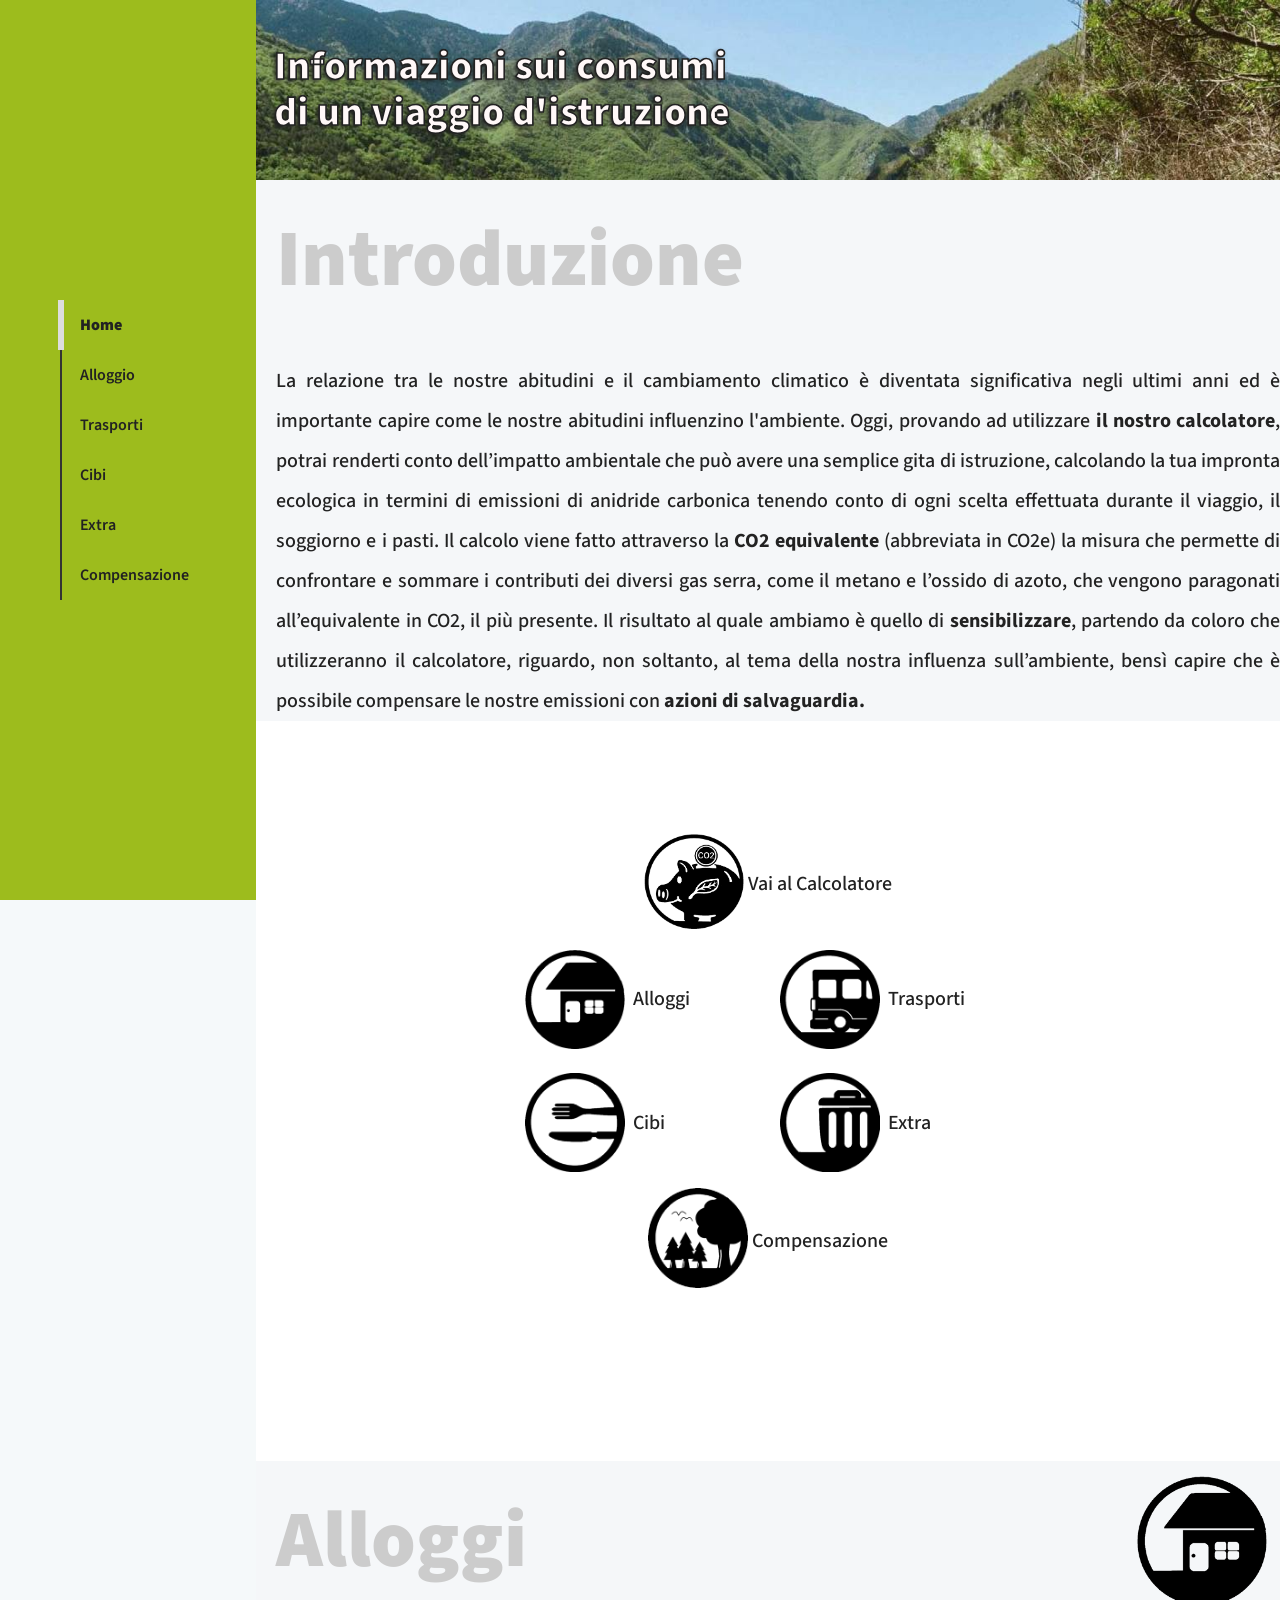
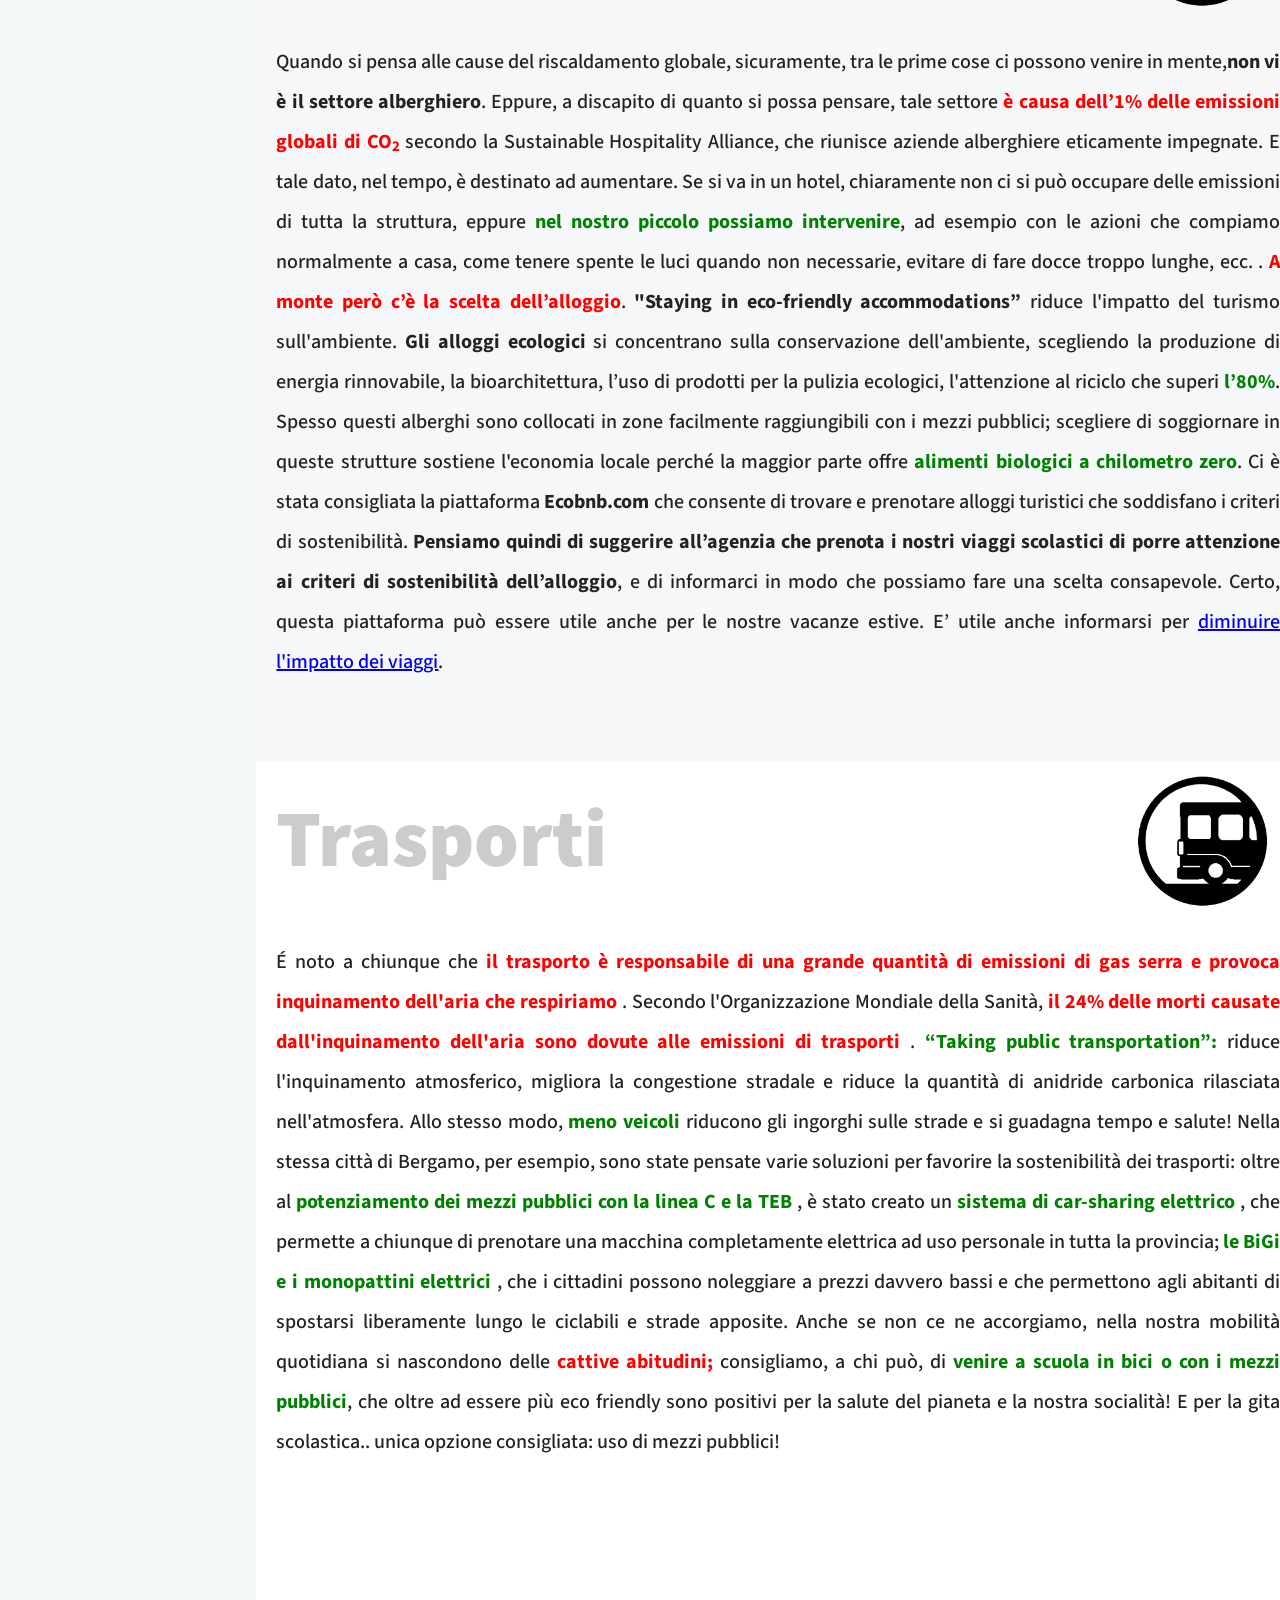
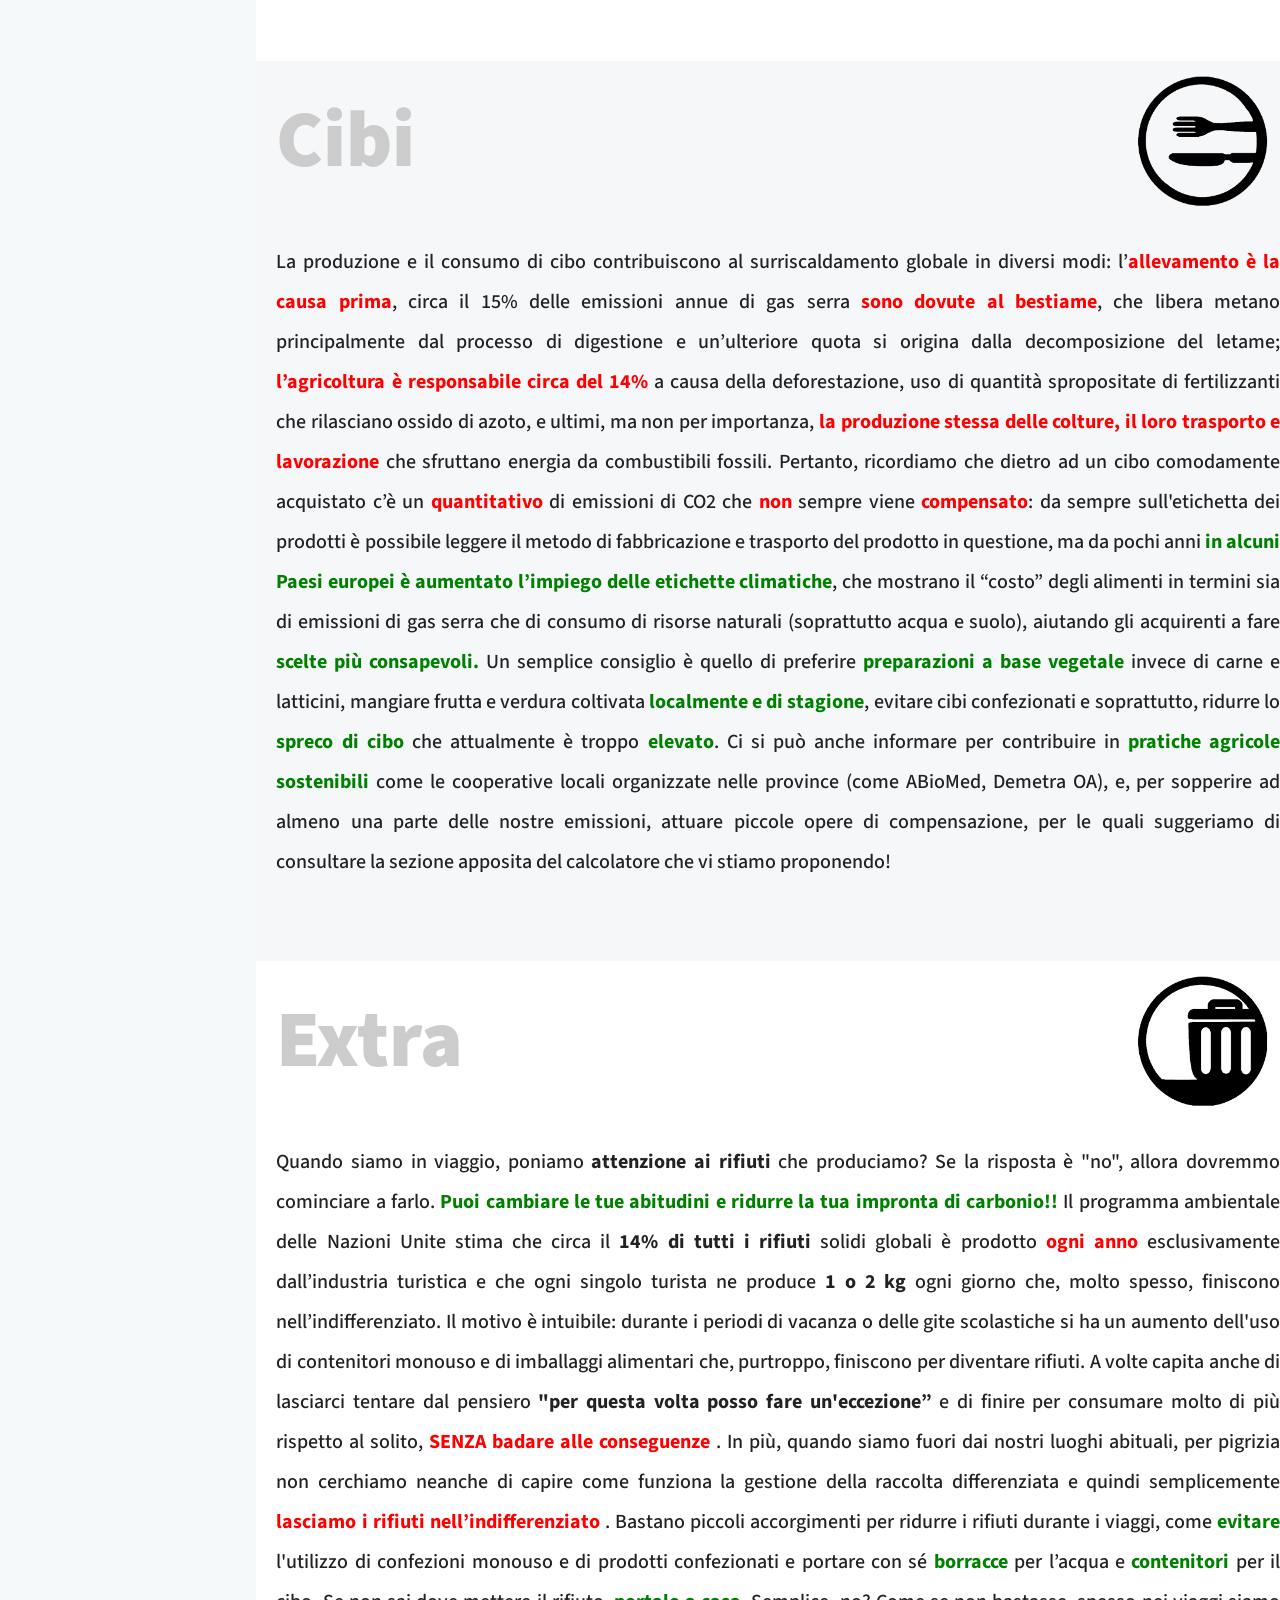
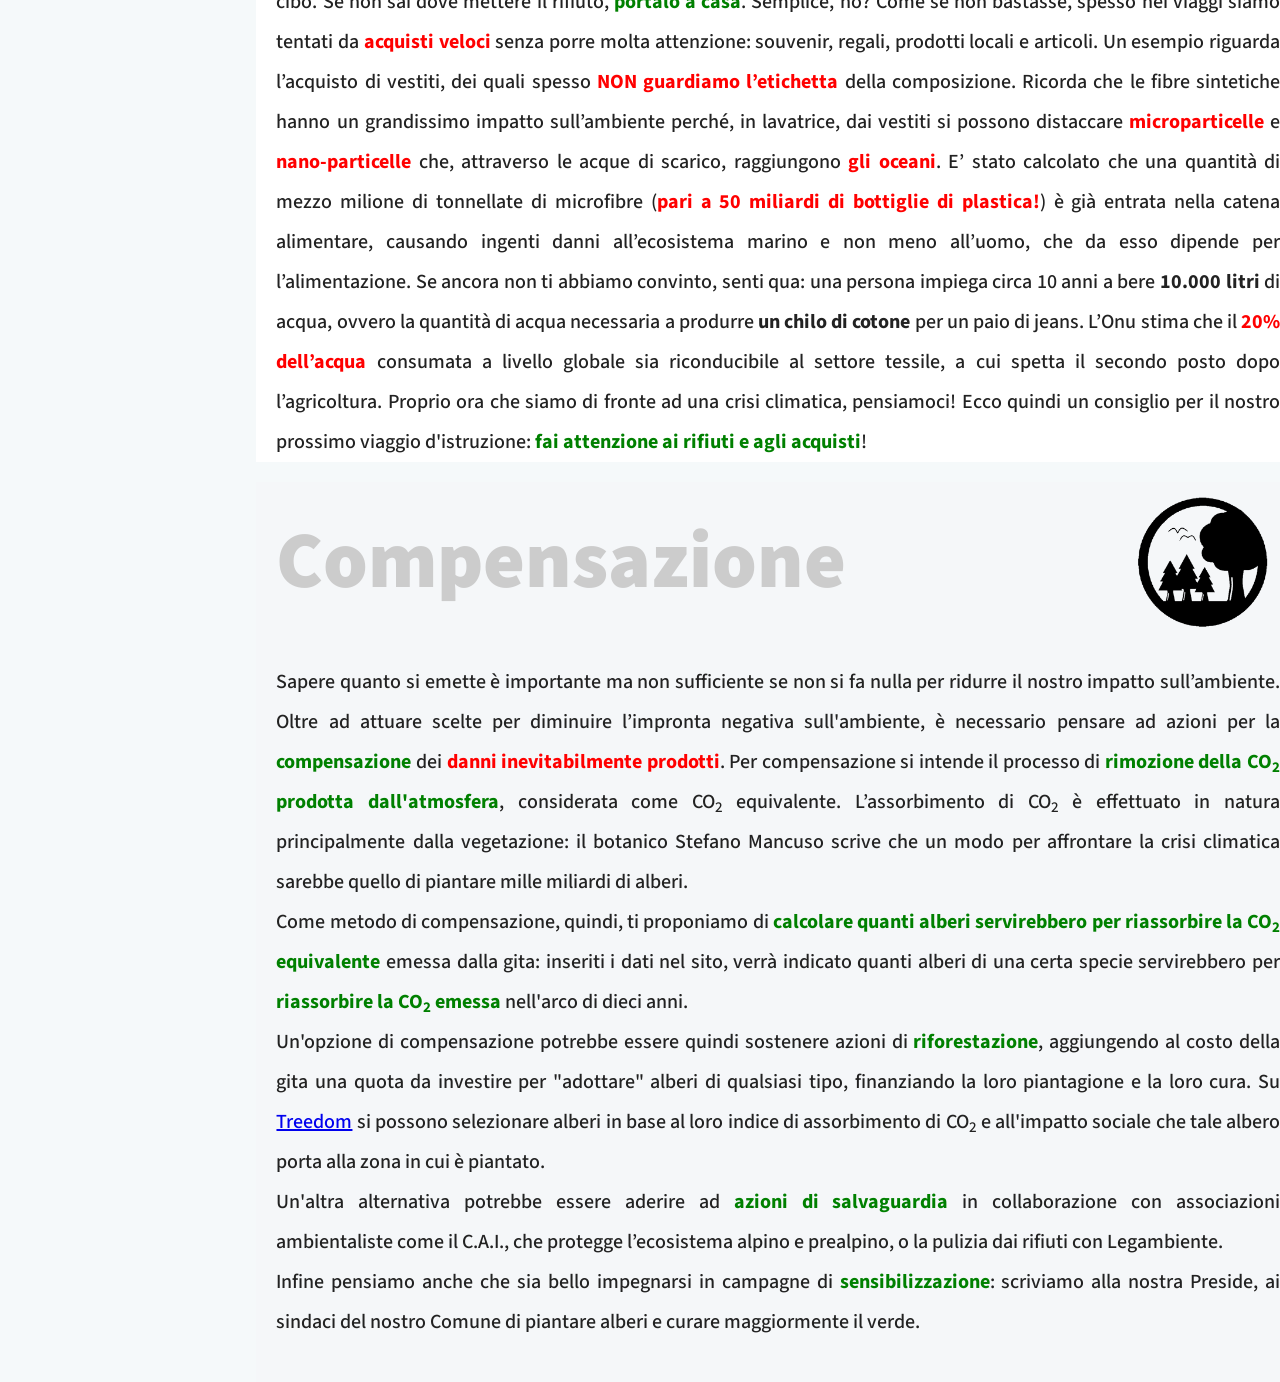
<file: index.html>
<!DOCTYPE html>
<html lang="en">
<head>
	<meta charset="UTF-8">
	<title>Demo - Full page vertical content slider</title>
	<!-- Google Font API -->
	<link href="https://fonts.googleapis.com/css?family=Source+Sans+Pro:200,300,400,600,700,900" rel="stylesheet">
	<!-- Common stylesheet -->
	<link rel="stylesheet" type="text/css" href="css/common.css">
	<!-- Custom styles -->
	<link rel="stylesheet" type="text/css" href="css/style_home.css">
	<!-- Viewport meta -->
	<meta name="viewport" content="width=device-width, initial-scale=1">
</head>
<body>
	<div class="dd-wrapper">
		<!-- Sidebar -->
		<div class="sidebar">
			<div class="sidebar-content">
				<div class="sidebar-list">
					<ul class="sidebar-list-menu">
						<span class="sidebar-list-menu-active-bar"></span>
						<li><a href="#content_1" class="active" dd-active-tab="1" dd-sidebar-tab="#9dbc1d">Home</a></li>
						
						<li><a href="#content_2" dd-active-tab="2" dd-sidebar-tab="#d9a7eb">Alloggio</a></li>
						<li><a href="#content_3" dd-active-tab="3" dd-sidebar-tab="#b5a7eb">Trasporti</a></li>
						<li><a href="#content_4" dd-active-tab="4" dd-sidebar-tab="#a7d5eb">Cibi</a></li>
						<li><a href="#content_5" dd-active-tab="5" dd-sidebar-tab="#a9eba7">Extra</a></li>
                        <li><a href="#content_6" dd-active-tab="6" dd-sidebar-tab="#a9eba7">Compensazione</a></li>
					</ul>
				</div>
			</div>
		</div>
		<!-- Content part -->
		<div class="content">
			<div id="content_1" class="content-container">
				<div class="content--center">
					<div style="height:20vh">
						<img src="images\sfondo%20b.jpg" style="height:20vh;width:100%; object-fit: cover;">
						<h1 class="home-title">Informazioni sui consumi di un viaggio d'istruzione</h1>
					</div>
			
					<div style="background-color:#f5f7f9">

						<h2 class="title-lite">Introduzione</h2>
					
						
						<p align="justify">La relazione tra le nostre abitudini e il cambiamento climatico è diventata significativa negli ultimi anni ed è importante capire come le nostre abitudini influenzino l'ambiente. Oggi, provando ad utilizzare <b>il nostro
						 calcolatore</b>, potrai renderti conto dell’impatto ambientale che può avere una semplice gita di istruzione, calcolando la tua impronta ecologica in termini di emissioni di anidride carbonica tenendo conto di ogni scelta effettuata durante il viaggio, il soggiorno e i pasti. 
						Il calcolo viene fatto attraverso la <b>CO2 equivalente</b> (abbreviata in CO2e) la misura che permette di confrontare e sommare i contributi dei diversi  gas serra, come il metano e l’ossido di azoto, che vengono paragonati all’equivalente in CO2, il più presente. 
						Il risultato al quale ambiamo è quello di <b>sensibilizzare</b>, partendo da coloro che utilizzeranno il calcolatore, riguardo, non soltanto, al tema della nostra influenza sull’ambiente, bensì capire che è possibile compensare le nostre emissioni con <b>azioni di salvaguardia.</b> </p>
					</div>
					<div style="height:60vh; padding-top:10vh;padding-bottom:10vh">
					<center><a href="calcolatore.html" style="text-decoration: none">
						<table>
							<tbody>
								<tr>
									<td>
									   <img src="images/transparent/logo.png" width="100px"> 
									</td>
									<td>
										<p style="margin-left:0px">Vai al Calcolatore</p>
									</td>
								</tr>
							</tbody>
						
						
						
						</table>
						</a>
					
                    <table class="informazioni" >
					<tr><td ><a href="#content_2" dd-active-tab="2" dd-sidebar-tab="#d9a7eb"><img src="images/transparent/alloggio.png"  ><p style="float:left">Alloggi</p></a></td>
						<td ><a href="#content_3" dd-active-tab="3" dd-sidebar-tab="#b5a7eb"><img src="images/transparent/trasporti.png" ><p style="float:left">Trasporti</p></a></td></tr>
					<tr><td ><a href="#content_4" dd-active-tab="4" dd-sidebar-tab="#a7d5eb"><img src="images/transparent/cibo.png" ><p style="float:left">Cibi</p></a></td>
						<td ><a href="#content_5" dd-active-tab="5" dd-sidebar-tab="#a9eba7"><img src="images/transparent/extra.png" ><p style="float:left">Extra</p></a></td></tr>
                    </table>
					
					<a href="#content_6" style="text-decoration: none" dd-active-tab="6" dd-sidebar-tab="#a9eba7">
						<table>
							<tbody>
								<tr>
									<td>
									   <img src="images/transparent/compensazione.png" width="100px"> 
									</td>
									<td>
										<p style="margin-left:0px">Compensazione</p>
									</td>
								</tr>
							</tbody>
						
						
						
						</table>
						</a>
					</center>
                    </div>
				</div>
			</div>
			<div id="content_2" class="content-container">
				<div class="subtitle-composition">
					<h2 class="title-lite">Alloggi</h2>
					<img class="loghino" src="images\transparent\alloggio.png">
				</div>

									
					<p align="justify"> Quando si pensa alle cause del riscaldamento globale, sicuramente, tra le prime cose ci possono venire in mente,<b>non vi è il settore alberghiero</b>.  Eppure, a discapito di quanto si possa pensare, tale settore <b><span style= "color: red;">è causa dell’1% delle emissioni globali di CO<sub>2</sub></span></b> secondo la Sustainable Hospitality Alliance, che riunisce aziende alberghiere eticamente impegnate. E tale dato, nel tempo, è destinato ad aumentare. 
Se si va in un hotel, chiaramente non ci si può occupare delle emissioni di tutta la struttura, eppure <b><span style= "color: green;">nel nostro piccolo possiamo intervenire</span></b>, ad esempio con le azioni che compiamo normalmente a casa, come tenere spente le luci quando non necessarie, evitare di fare docce troppo lunghe, ecc. . 
<b><span style= "color: red;">A monte però c’è la scelta dell’alloggio</span></b>. <b>"Staying in eco-friendly accommodations”</b> riduce l'impatto del turismo sull'ambiente. <b>Gli alloggi ecologici</b> si concentrano sulla conservazione dell'ambiente, scegliendo la produzione di energia rinnovabile, la bioarchitettura, l’uso di prodotti per la pulizia ecologici, l'attenzione al riciclo che superi <b><span style= "color: green;">l’80%</span></b>. Spesso questi alberghi sono collocati in zone facilmente raggiungibili con i mezzi pubblici;  scegliere di soggiornare in queste strutture sostiene l'economia locale perché la maggior parte offre <b><span style= "color: green;">alimenti biologici a chilometro zero</span></b>. Ci è stata consigliata la piattaforma <b>Ecobnb.com</b> che consente di trovare e prenotare alloggi turistici che soddisfano i criteri di sostenibilità.
<b>Pensiamo quindi di suggerire all’agenzia che prenota i nostri viaggi scolastici di porre attenzione ai criteri di sostenibilità dell’alloggio</b>, e di informarci in modo che possiamo fare una scelta consapevole. Certo, questa piattaforma può essere utile anche per le nostre vacanze estive.
E’ utile anche informarsi per <a href="https://ecobnb.com/blog/2022/03/sustainable-travel-good-practices/">diminuire l'impatto dei viaggi</a>.</p>
				
			</div>
			<div id="content_3" class="content-container">
				<div class="subtitle-composition">
					<h2 class="title-lite">Trasporti</h2>
					<img class="loghino" src="images\transparent\trasporti.png">
				</div>					
					<p align="justify"> É noto a chiunque che <b><span style= "color: red;"> il trasporto è responsabile di una grande quantità di emissioni di gas serra e provoca inquinamento dell'aria che respiriamo </span></b>. Secondo l'Organizzazione Mondiale della Sanità, <b><span style= "color: red;"> il 24% delle morti causate dall'inquinamento dell'aria sono dovute alle emissioni di trasporti</span></b> .
					 <b><span style= "color: green;"> “Taking public transportation”: </span></b>  riduce l'inquinamento atmosferico,  migliora la congestione stradale e  riduce la quantità di anidride carbonica rilasciata nell'atmosfera. Allo stesso modo, <b><span style= "color: green;"> meno veicoli</span></b> riducono gli ingorghi sulle strade e si guadagna tempo e salute!
					Nella stessa città di Bergamo, per esempio, sono state pensate varie soluzioni per favorire la sostenibilità dei trasporti: oltre al <b><span style= "color: green;"> potenziamento dei mezzi pubblici con la linea C e la TEB </span></b>, è stato creato un <b><span style= "color: green;"> sistema di car-sharing elettrico </span></b>, che permette a chiunque di prenotare una macchina completamente elettrica ad uso personale in tutta la provincia;<b><span style= "color: green;"> le BiGi e i monopattini elettrici </span></b> , che i cittadini possono noleggiare a prezzi davvero bassi e che permettono agli abitanti di spostarsi liberamente lungo le ciclabili e strade apposite.
					Anche se non ce ne accorgiamo, nella nostra mobilità quotidiana si nascondono delle<b><span style= "color: red;"> cattive abitudini; </span></b>  consigliamo, a chi può, di <b><span style= "color: green;"> venire a scuola in bici o con i mezzi pubblici</span></b>, che oltre ad essere più eco friendly sono positivi per la salute del pianeta e la nostra socialità!
					E per la gita scolastica.. unica opzione consigliata: uso di mezzi pubblici!
					 </p>
			</div>
			<div id="content_4" class="content-container">
			<div class="subtitle-composition">
					<h2 class="title-lite">Cibi</h2>
					<img class="loghino" src="images\transparent\cibo.png">
				</div>
			
					
					<p align="justify"> La produzione e il consumo di cibo contribuiscono al surriscaldamento globale in diversi modi: l’<b><span style="color:red;">allevamento è la causa prima</b></span>, circa il 15% delle emissioni annue di gas serra <b><span style="color:red;">sono dovute al bestiame</b></span>, che libera metano principalmente dal processo di digestione e un’ulteriore quota si origina dalla decomposizione del letame; <b><span style="color:red;">l’agricoltura è responsabile circa del 14%</b></span> a causa della deforestazione, uso di quantità spropositate di fertilizzanti che rilasciano ossido di azoto, e ultimi, ma non per importanza, <b><span style="color:red;">la produzione stessa delle colture, il loro trasporto e lavorazione</b></span> che sfruttano energia da combustibili fossili.  
Pertanto, ricordiamo che dietro ad un cibo comodamente acquistato c’è un <b><span style="color:red;">quantitativo</b></span> di emissioni di CO2 che <b><span style="color:red;">non</b></span> sempre viene <b><span style="color:red;">compensato</b></span>: da sempre sull'etichetta dei prodotti è possibile leggere il metodo di fabbricazione e trasporto del prodotto in questione, ma da pochi anni <b><span style="color:green;">in alcuni Paesi europei è aumentato l’impiego delle etichette climatiche</b></span>,  che mostrano il “costo” degli alimenti in termini sia di emissioni di gas serra che di consumo di risorse naturali (soprattutto acqua e suolo), aiutando gli acquirenti a fare <b><span style="color:green;">scelte più consapevoli.</b></span> 
Un semplice consiglio è  quello di preferire <b><span style="color:green;">preparazioni a base vegetale</b></span> invece di carne e latticini, mangiare frutta e verdura coltivata <b><span style="color:green;">localmente e di stagione</b></span>, evitare cibi confezionati e soprattutto, ridurre lo <b><span style="color:green;">spreco di cibo</b></span> che attualmente è troppo <b><span style="color:green;">elevato</b></spam>. Ci si può anche informare per contribuire in <b><span style="color:green;">pratiche agricole sostenibili </b></span>come le cooperative locali  organizzate nelle province (come ABioMed, Demetra OA), e, per sopperire ad almeno una parte delle nostre emissioni, attuare piccole opere di compensazione, per le quali suggeriamo di consultare la sezione apposita del calcolatore che vi stiamo proponendo! </p>
				
			</div>
            
            	<div id="content_5" class="content-container">
				<div class="subtitle-composition">
					<h2 class="title-lite">Extra</h2>
					<img class="loghino" src="images\transparent\extra.png">
				</div>
				
                                       <p align="justify"> Quando siamo in viaggio, poniamo <b> attenzione ai rifiuti </b> che produciamo? 
Se la risposta è "no", allora dovremmo cominciare a farlo.           
<b><span style= "color: green;">Puoi cambiare le tue abitudini e ridurre la tua impronta di carbonio!! </span></b>

Il programma ambientale delle Nazioni Unite stima che circa il <b> 14% di tutti i rifiuti </b> solidi globali è prodotto <b><span style= "color: red;"> ogni anno </span></b> esclusivamente dall’industria turistica e che ogni singolo turista ne produce <b> 1 o 2 kg </b> ogni giorno che, molto spesso, finiscono nell’indifferenziato.
Il motivo è intuibile: durante i periodi di vacanza o delle gite scolastiche si ha un aumento dell'uso di contenitori monouso e di imballaggi alimentari che, purtroppo, finiscono per diventare rifiuti.
A volte capita anche di lasciarci tentare dal pensiero <b> "per questa volta posso fare un'eccezione” </b> e di finire per consumare molto di più rispetto al solito, <b><span style= "color: red;">SENZA badare alle conseguenze </span></b>.                                
In più, quando siamo fuori dai nostri luoghi abituali, per pigrizia non cerchiamo neanche di capire come funziona la gestione della raccolta differenziata e quindi semplicemente <b><span style= "color: red;"> lasciamo i rifiuti nell’indifferenziato </span></b>.

Bastano piccoli accorgimenti per ridurre i rifiuti durante i viaggi, come <b> <span style= "color: green;">evitare</span> </b>l'utilizzo di confezioni monouso e di prodotti confezionati e portare con sé <b><span style= "color: green;">borracce </span></b>per l’acqua e <b><span style= "color: green;">contenitori </span></b>per il cibo. Se non sai dove mettere il rifiuto, <b><span style= "color: green;">portalo a casa</span></b>. Semplice, no? 

Come se non bastasse, spesso nei viaggi siamo tentati da <b><span style= "color: red;">acquisti veloci </span></b>senza porre molta attenzione: souvenir, regali, prodotti locali e articoli.                          
Un esempio riguarda l’acquisto di vestiti, dei quali spesso <b><span style= "color: red;">NON guardiamo l’etichetta</span></b> della composizione.                                               
Ricorda che le fibre sintetiche hanno un grandissimo impatto sull’ambiente perché, in lavatrice, dai vestiti si possono distaccare <b><span style= "color: red;">microparticelle </span></b>e <b><span style= "color: red;">nano-particelle</span></b> che, attraverso le acque di scarico, raggiungono <b><span style= "color: red;">gli oceani</span></b>.                                                                      
E’ stato calcolato  che una quantità di mezzo milione di tonnellate di microfibre (<b><span style= "color: red;">pari a 50 miliardi di bottiglie di plastica!</span></b>) è già entrata nella catena alimentare, causando ingenti danni all’ecosistema marino e non meno all’uomo, che da esso dipende per l’alimentazione. 
Se ancora non ti abbiamo convinto, senti qua: una persona impiega circa 10 anni a bere <b> 10.000 litri </b> di acqua, ovvero la quantità  di acqua necessaria a produrre <b>un chilo di cotone</b> per un paio di jeans.                             
L’Onu stima che il <b><span style= "color: red;">20% dell’acqua</span></b> consumata a livello globale sia riconducibile al settore tessile, a cui spetta il secondo posto dopo l’agricoltura.                                                

Proprio ora che siamo di fronte ad una crisi climatica, pensiamoci!                                       
Ecco quindi un consiglio per il nostro prossimo viaggio d'istruzione: <b><span style= "color: green;">fai attenzione ai rifiuti e agli acquisti</span></b>!
 </p>
				
			</div>
            
              	<div id="content_6" class="content-container">
				<div class="subtitle-composition">
					<h2 class="title-lite">Compensazione</h2>
					<img class="loghino" src="images\transparent\compensazione.png">
				</div>					
					<p align="justify">
Sapere quanto si emette è importante ma non sufficiente se non si fa nulla per ridurre il nostro impatto sull’ambiente. Oltre ad attuare scelte  per diminuire l’impronta negativa sull'ambiente, è necessario pensare ad azioni per la <b><span style= "color: green;">compensazione</span></b> dei <b><span style= "color: red;">danni inevitabilmente prodotti</span></b>.  Per compensazione si intende il processo di <b><span style= "color: green;">rimozione della CO<sub>2</sub> prodotta dall'atmosfera</span></b>, considerata come CO<sub>2</sub> equivalente. L’assorbimento di CO<sub>2</sub> è effettuato in natura principalmente dalla vegetazione: il botanico Stefano Mancuso scrive che un modo per affrontare la crisi climatica sarebbe quello di piantare mille miliardi di alberi. 
<br>Come metodo di compensazione, quindi, ti proponiamo di <b><span style= "color: green;">calcolare quanti alberi servirebbero per riassorbire la CO<sub>2</sub> equivalente</span></b> emessa dalla gita: inseriti i dati nel sito, verrà indicato quanti alberi di una certa specie servirebbero per <b><span style= "color: green;">riassorbire la CO<sub>2</sub> emessa</span></b> nell'arco di dieci anni.
<br>Un'opzione di compensazione potrebbe essere quindi sostenere azioni di <b><span style= "color: green;">riforestazione</span></b>, aggiungendo al costo della gita una quota da investire per "adottare" alberi di qualsiasi tipo, finanziando la loro piantagione e la loro cura. Su <a href="www.treedom.net">Treedom</a> si possono selezionare alberi in base al loro indice di assorbimento di CO<sub>2</sub> e all'impatto sociale che tale albero porta alla zona in cui è piantato. 
<br>Un'altra alternativa potrebbe essere aderire ad <b><span style= "color: green;">azioni di salvaguardia</span></b> in collaborazione con associazioni ambientaliste come il C.A.I., che protegge l’ecosistema alpino e prealpino, o la pulizia dai rifiuti con Legambiente. 
<br>Infine pensiamo anche che sia  bello impegnarsi in campagne di <b><span style= "color: green;">sensibilizzazione</span></b>: scriviamo alla nostra Preside, ai sindaci del nostro Comune di piantare alberi e curare maggiormente il verde.

 </p>
			</div>
            
            
		</div>
	</div>
	<!-- jQuery CDN -->
	<script src="js/jquery.min.js"></script>
	<!-- Custom JS -->
	<script src="js/script.js"></script>
</body>
</html>
</file>
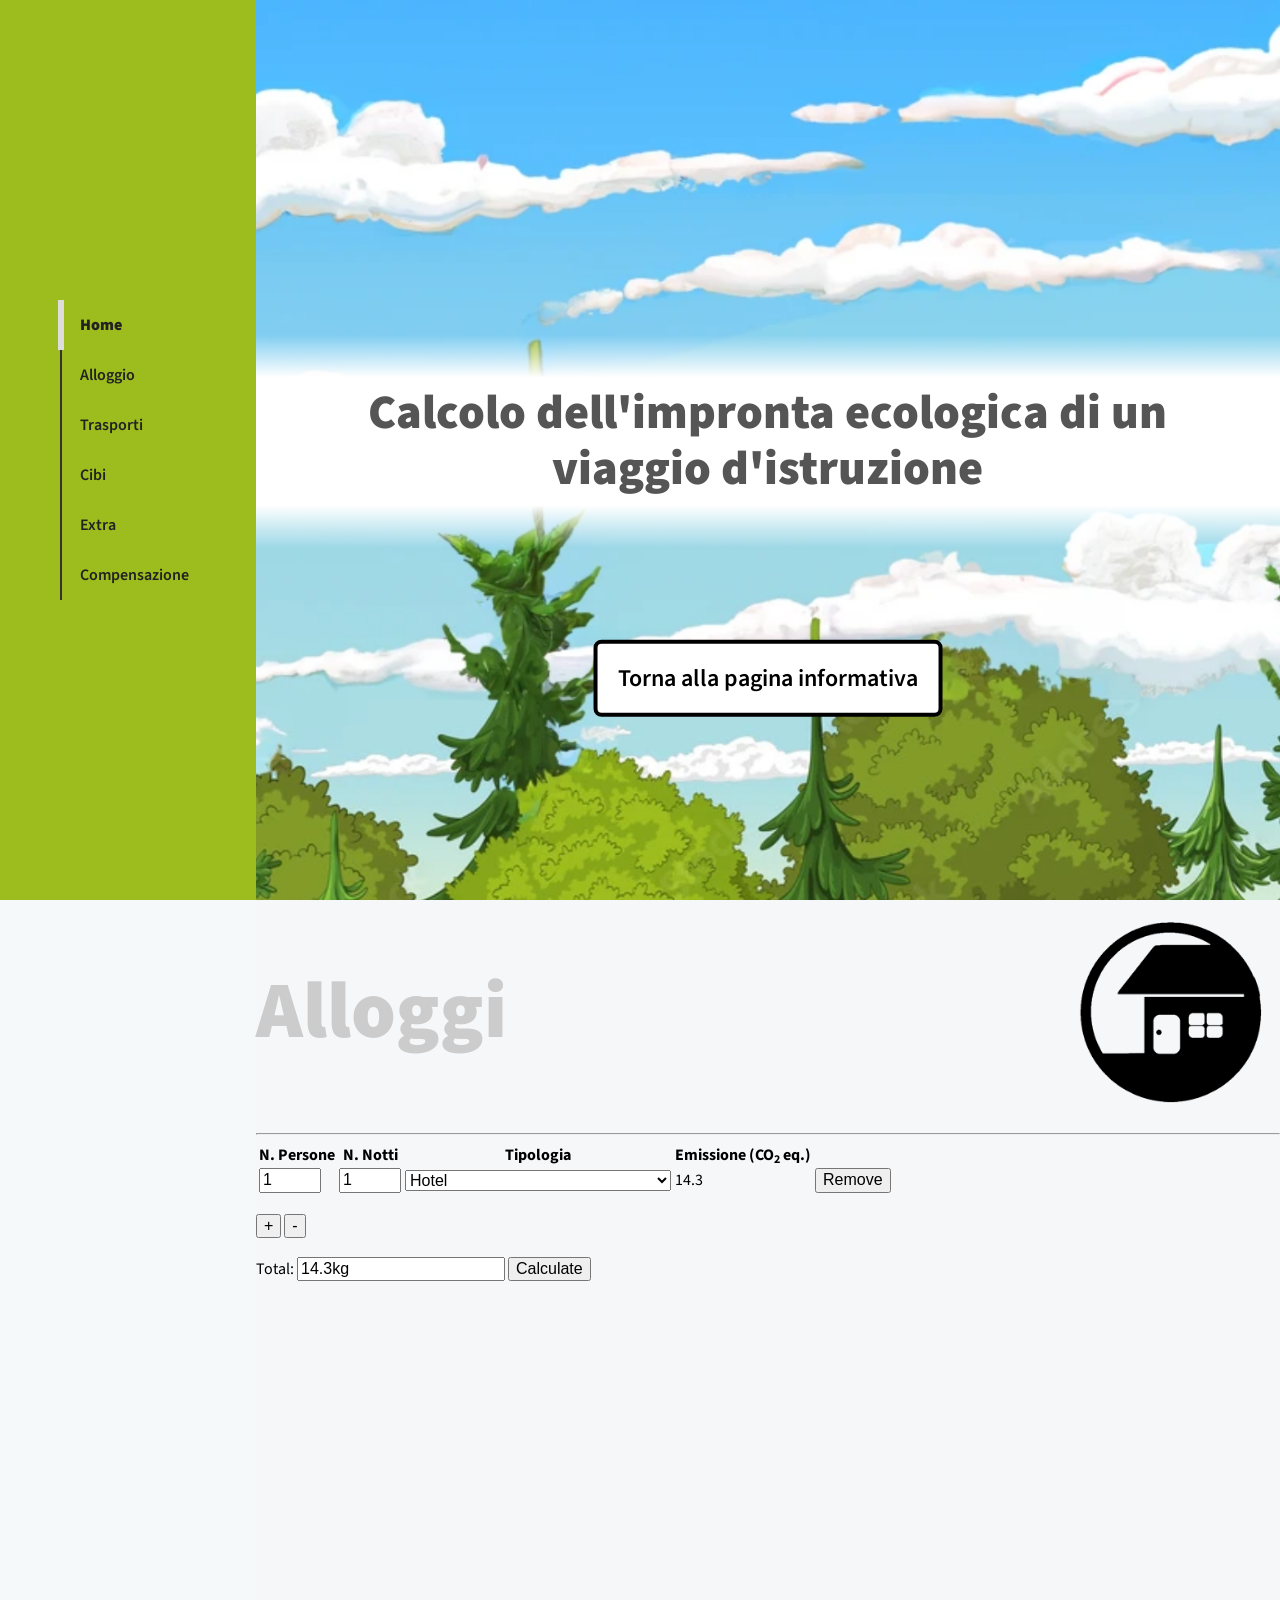
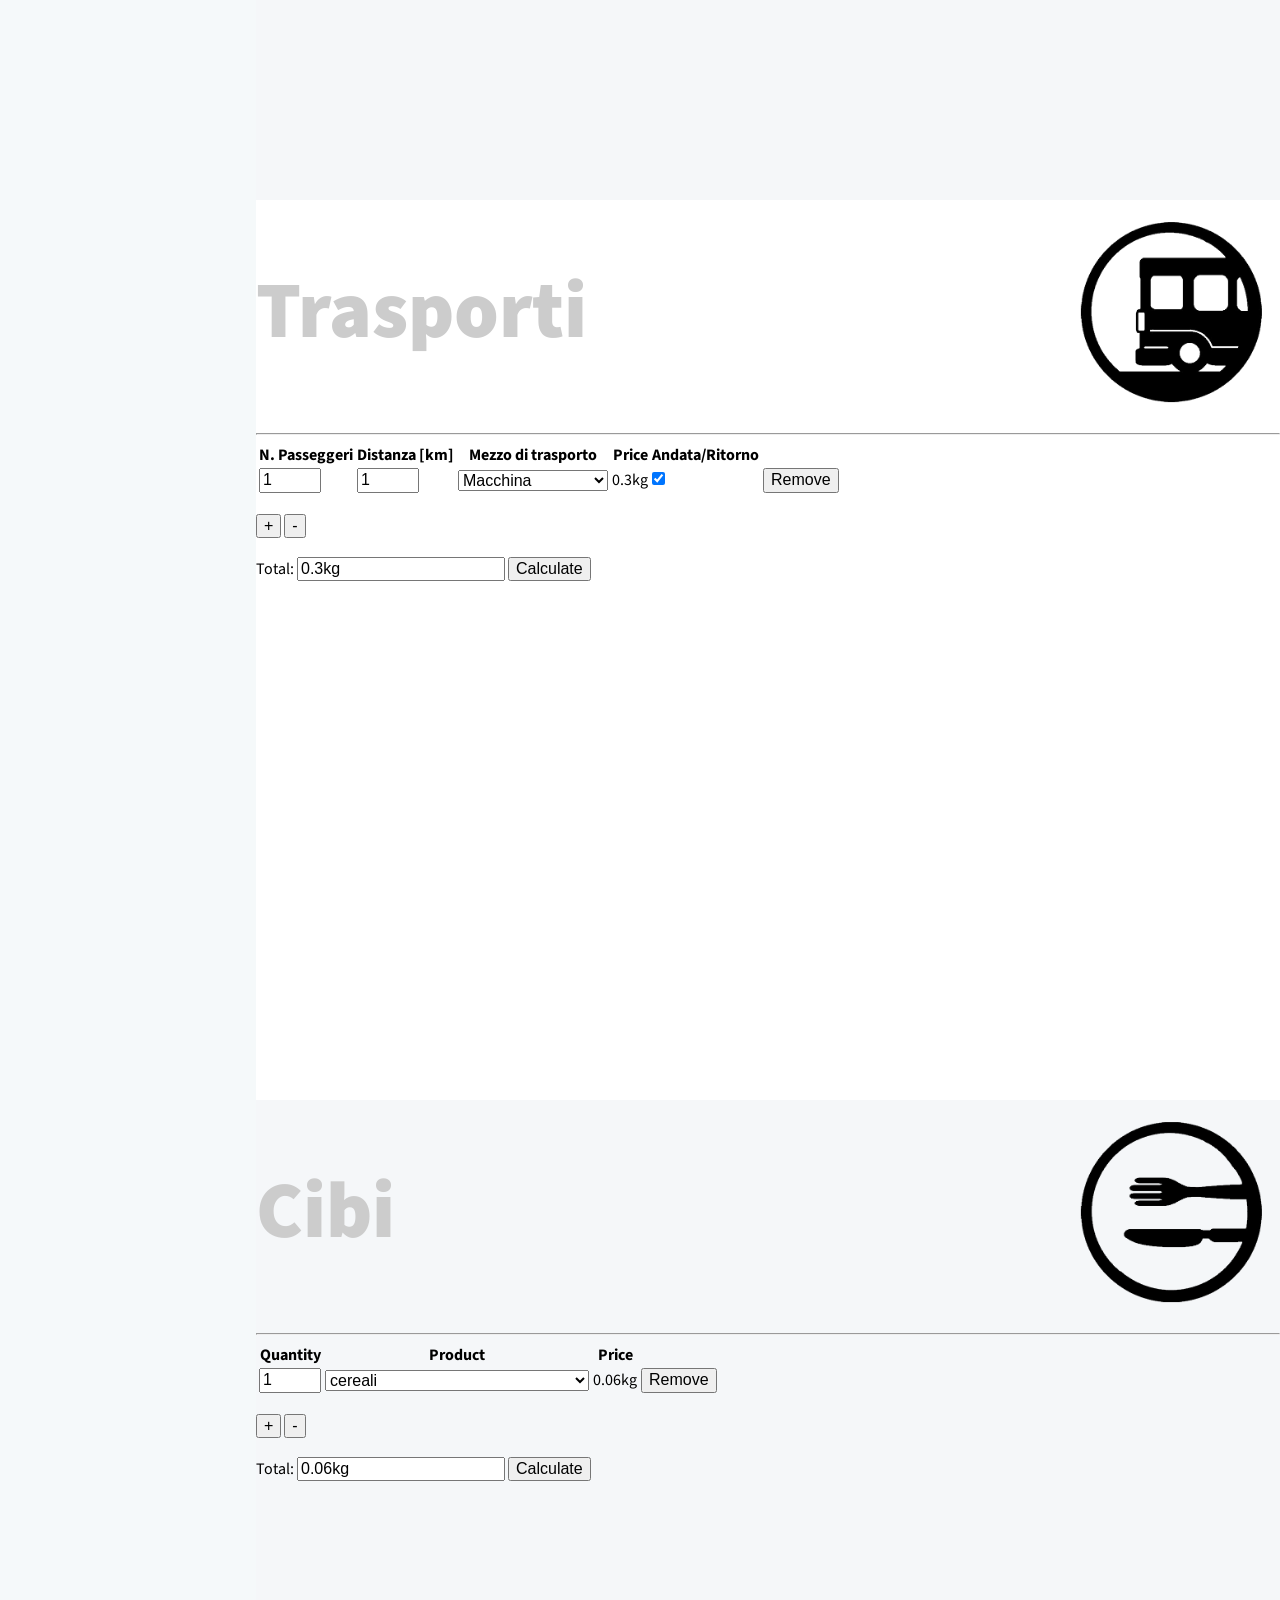
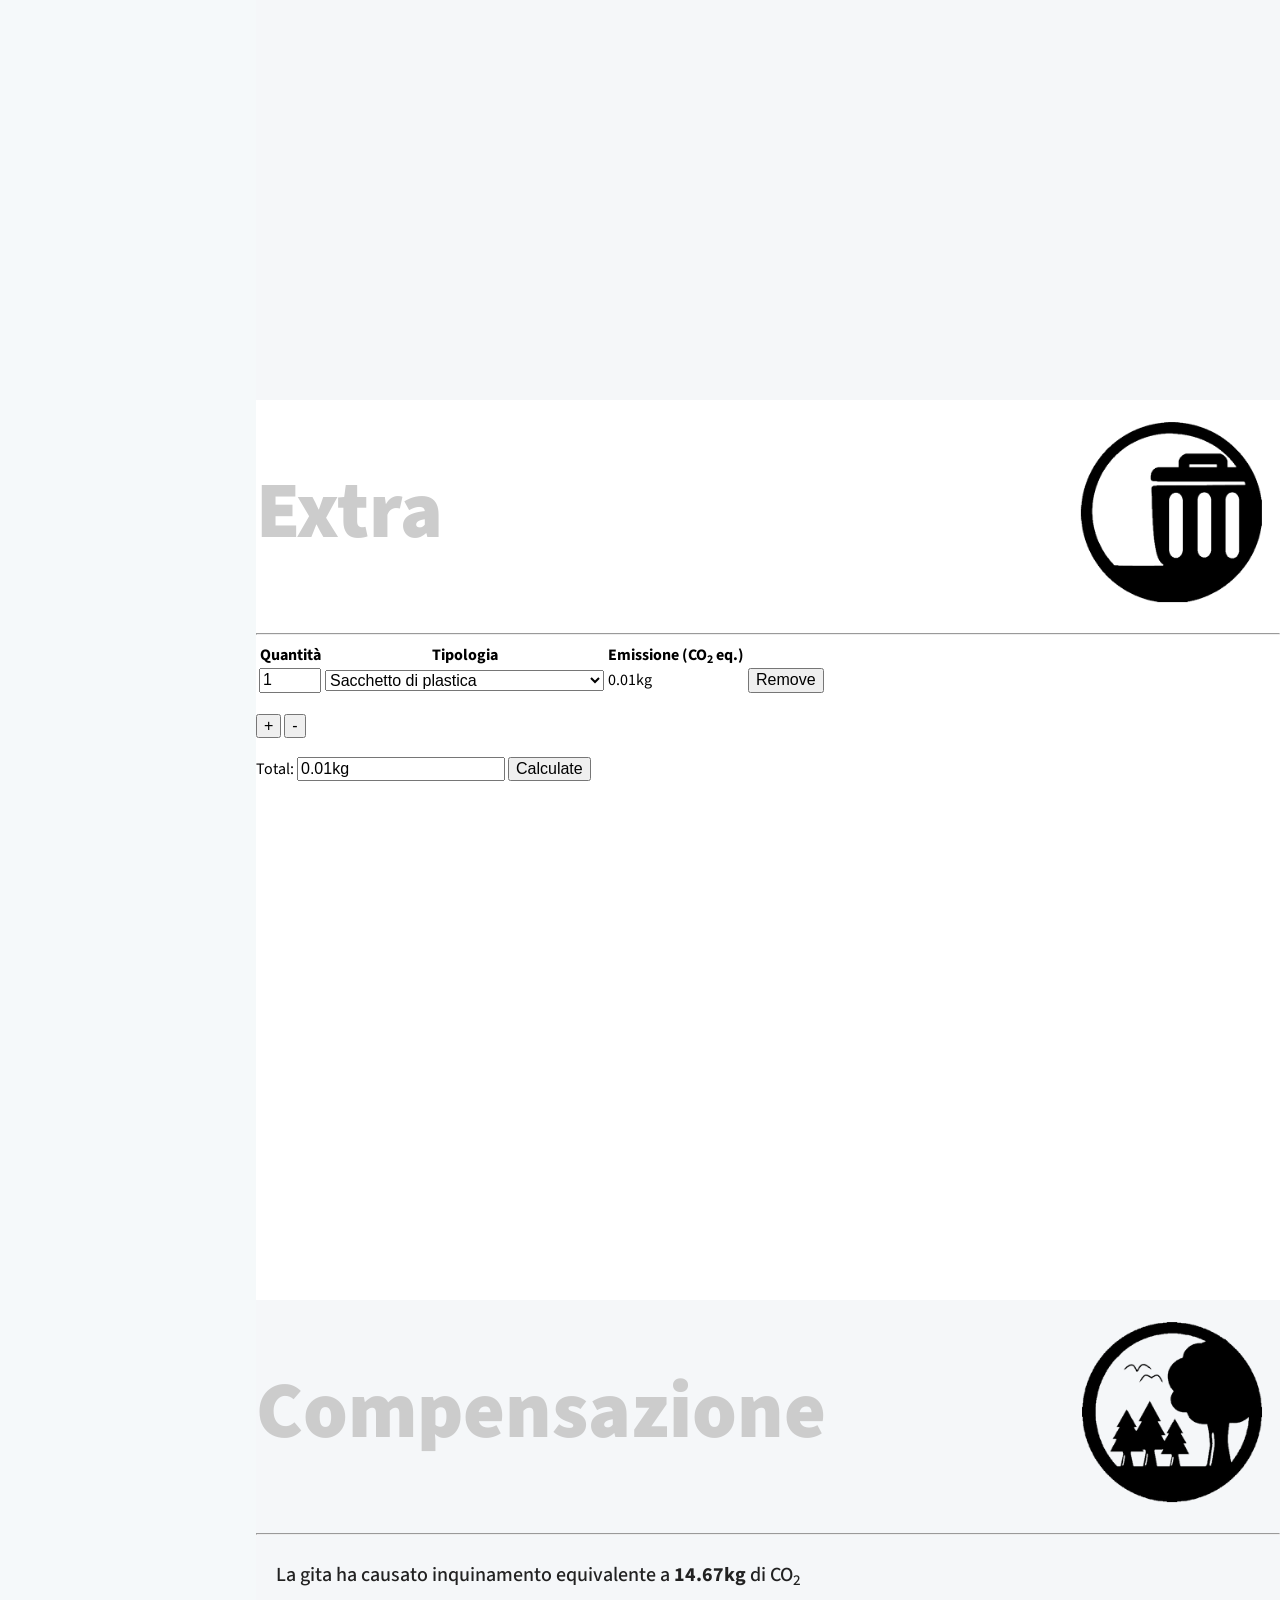
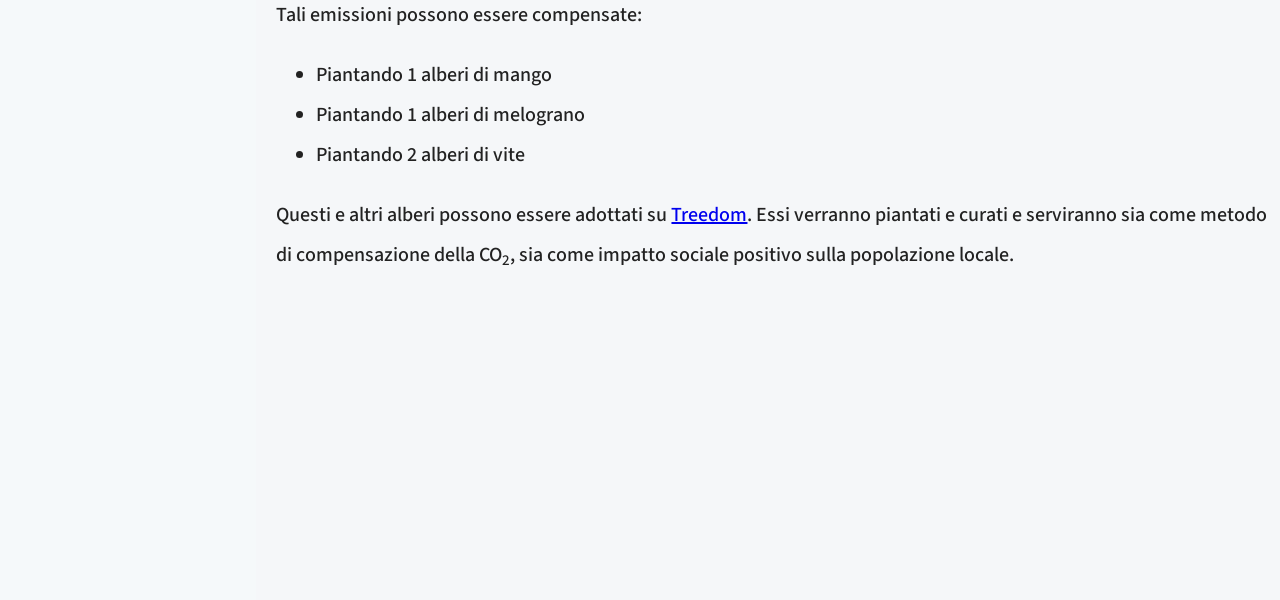
<file: calcolatore.html>
<!DOCTYPE html>
<html lang="en">
<head>
	<meta charset="UTF-8">
	<title>Demo - Full page vertical content slider</title>
	<!-- Google Font API -->
	<link href="https://fonts.googleapis.com/css?family=Source+Sans+Pro:200,300,400,600,700,900" rel="stylesheet">
	<!-- Common stylesheet -->
	<link rel="stylesheet" type="text/css" href="css/common.css">
	<!-- Custom styles -->
	<link rel="stylesheet" type="text/css" href="css/style_calc.css">
	<!-- Viewport meta -->
	<meta name="viewport" content="width=device-width, initial-scale=1">
	
</head>
<body>
	<div class="dd-wrapper">
		<!-- Sidebar -->
		<div class="sidebar">
			<div class="sidebar-content">
				<div class="sidebar-list">
					<ul class="sidebar-list-menu">
						<span class="sidebar-list-menu-active-bar"></span>
						<li><a href="#content_1" class="active" dd-active-tab="1" dd-sidebar-tab="#9dbc1d">Home</a></li>
						<li><a href="#content_2"  dd-active-tab="2" dd-sidebar-tab="#d9a7eb">Alloggio</a></li>
						<li><a href="#content_3" dd-active-tab="3" dd-sidebar-tab="#b5a7eb">Trasporti</a></li>
						<li><a href="#content_4" dd-active-tab="4" dd-sidebar-tab="#a7d5eb">Cibi</a></li>
						<li><a href="#content_5" dd-active-tab="5" dd-sidebar-tab="#a7ebe4">Extra</a></li>
						<li><a href="#content_6" dd-active-tab="6" dd-sidebar-tab="#a9eba7">Compensazione</a></li>
					</ul>
				</div>
			</div>
		</div>
		<!-- Content part -->
		<div class="content">
			<div id="content_1" class="content-container">
				<div class="content--center">
					<img src="images\sfondo.png" style="height:100%; width:100%; object-fit: cover;">
					<h1 class="home-title">Calcolo dell'impronta ecologica di un viaggio d'istruzione</h1>
					<h2 class="home-subtitle"> <a class="home-button" href="index.html">Torna alla pagina informativa</a></h2>
				</div>
			</div>
<!-- ALLOGGI-->
			<div id="content_2" class="content-container">
				<div class="subtitle-composition">
					<h2 class="title-lite">Alloggi</h2>
					<img class="loghino" src="images\transparent\alloggio.png">
				</div>
				<hr>
				<div class="tabella">
					<table id="alloggi">
						<thead>
							<tr>
								<th>N. Persone</th>
								<th>N. Notti</th>
								<th>Tipologia</th>
								<th>Emissione (CO<sub>2</sub> eq.)</th>
							   
							</tr>
						</thead>
						<tbody>
							<tr>
								<td><input name="numero_persone_alloggi" type="number" min="1" max="999" value="1" onchange="calculateTotal_alloggi();"></td>
								<td><input name="numero_alloggi" type="number" min="1" max="999" value="1" onchange="calculateTotal_alloggi();"></td>
								<td>
									<select name="sel_alloggi" onchange="calculateTotal_alloggi()">
										<option value="A">Hotel </option><option value="B">Ostello</option><option value="C">Campeggio</option><option value="D">Tenda (dotata di fornello a butano)</option>
									</select>
								</td>
								<td>0</td>
								<td>
								<button name="btn_alloggi" type="button" onclick="removeRow2(this);calculateTotal_alloggi()">Remove</button>
							</td>
							</tr>
						</tbody>
					</table>
					<br>
					<button name="aggiungi_alloggi" onclick="addRow_alloggi();calculateTotal_alloggi()">+</button>
					<button name="rimuovi_alloggi"  onclick="removeRow('alloggi');calculateTotal_alloggi()">-</button>
					<br><br>
					<label>Total:</label>
					<input  type="text" id="total_alloggi" value="0" readonly>
					<button onclick="calculateTotal_alloggi()">Calculate</button>
				</div>
			</div>
			
<!-- TRASPORTI-->
			
			<div id="content_3" class="content-container">
			<div class="subtitle-composition">
				<h2 class="title-lite">Trasporti</h2>
				<img class="loghino" src="images\transparent\trasporti.png">
			</div>
			<hr>
			<div class="tabella">
				<table id="trasporti">
					<thead>
						<tr>
							<th>N. Passeggeri</th>
							<th>Distanza [km]</th>
							<th>Mezzo di trasporto</th>
							<th>Price</th>
							 <th>Andata/Ritorno</th>
							  
						</tr>
					</thead>
					<tbody>
						<tr>
							  <td><input name="numero_persone_trasporti" type="number" min="1" max="999" value="1" onchange="calculateTotal_trasporti();"></td>
							<td><input name="numero_trasporti" type="number" min="1" max="999" value="1" onchange="calculateTotal_trasporti();"></td>
							<td>
								<select name="sel_trasporti" onchange="calculateTotal_trasporti()">
									<option value="D" >Macchina</option>
									<option value="E">Moto</option>
									<option value="F">Bus</option>
									<option value="G">Nave</option>
									<option value="H">Treno/Metro/Tram</option>
								</select>
							</td>
							<td>0</td>
							<td><input type="checkbox" id="and_rit" checked="checked" onchange="calculateTotal_trasporti()"></td>
							
							<td>
							<button name="btn_trasporti" type="button" onclick="removeRow2(this);calculateTotal_trasporti()">Remove</button>
						</td>
						</tr>
					</tbody>
				</table>
				<br>
				<button name="aggiungi_trasporti" onclick="addRow_trasporti();calculateTotal_trasporti()">+</button>
				<button name="rimuovi_trasporti"  onclick="removeRow('trasporti');calculateTotal_trasporti()">-</button>
				<br><br>
				<label>Total:</label>
				<input  type="text" id="total_trasporti" value="0" readonly>
				<button onclick="calculateTotal_trasporti()">Calculate</button>
				</div>
			</div>
<!-- CIBO-->
			<div id="content_4" class="content-container">
			<div class="subtitle-composition">
				<h2 class="title-lite">Cibi</h2>
				<img class="loghino" src="images\transparent\cibo.png">
			</div>
			<hr>
			<div class="tabella">
				<table id="cibi">
					<thead>
						<tr>
							<th>Quantity</th>
							<th>Product</th>
							<th>Price</th>
						   
						</tr>
					</thead>
					<tbody>
						<tr>
							
							<td><input name="numero_cibi" type="number" min="1" max="999" value="1" onchange="calculateTotal_cibi();"></td>
							<td>
								<select name="sel_cibi" onchange="calculateTotal_cibi()">
									
									<optgroup label="colazione">
									<option value="E" >cereali</option>
									<option value="F">frutta secca</option>
									<option value="G">Burro</option>
                                                                        <option value="H">bustina zucchero</option>
									<option value="I">porzione marmellata</option>
									<option value="J">1 uovo</option>
									<option value="K">200ml latte</option>
									<option value="L">tazzina di caffe</option>
                                                                        <option value="M">bicchiere di acqua</option>
                                                                        <option value="N">bottiglia da mezzo litro di acqua</option>
                                                                        <option value="O">bottiglia da 1 litro di acqua</option>
                                                                        <option value="P">succo 200ml</option>
									</optgroup>
									<optgroup label="pranzo">
									<option value="PE">1 porzione di pasta</option>
									<option value="PF">1 porzione ravioli o simili</option>
									<option value="PG">1 porzione di riso</option>
                                                                        <option value="PH">1 porzione di carne di manzo</option>
									<option value="PI">1 porzione di carne di pollo</option>
									<option value="PJ">1 porzione di carne di maiale</option>
									<option value="PK">1 porzione di pesce</option>
									<option value="PL">1 uovo</option>
                                                                        <option value="PM">1 pizza</option>
                                                                        <option value="PN">1 porzione di formaggio (50g)</option>
                                                                        <option value="PO">1 porzione di legumi</option>
                                                                        <option value="PP">bicchiere di acqua</option>
                                                                        <option value="PQ">bottiglia da mezzo litro di acqua</option>
                                                                        <option value="PR">bottiglia da 1 litro di acqua</option>
                                                                        <option value="PS">bottiglia di birra (33cl)</option>
                                                                        <option value="PT">bottiglia di birra (mezzo litro)</option>
                                                                        <option value="PU">mezzo litro di vino</option>
                                                                        <option value="PV">calice di vino</option>
                                                                        <option value="PW">bibita in lattina</option>
									<option value="PX">tazzina di caffe</option>
									</optgroup>
									<optgroup label="cena">
									<option value="CE">1 porzione di pasta</option>
									<option value="CF">1 porzione ravioli o simili</option>
									<option value="CG">1 porzione di riso</option>
                                                                        <option value="CH">1 porzione di carne di manzo</option>
									<option value="CI">1 porzione di carne di pollo</option>
									<option value="CJ">1 porzione di carne di maiale</option>
									<option value="CK">1 porzione di pesce</option>
									<option value="CL">1 uovo</option>
                                                                        <option value="CM">1 pizza</option>
                                                                        <option value="CN">1 porzione di formaggio (50g)</option>
                                                                        <option value="CO">1 porzione di legumi</option>
                                                                        <option value="CP">bicchiere di acqua</option>
                                                                        <option value="CQ">bottiglia da mezzo litro di acqua</option>
                                                                        <option value="CR">bottiglia da 1 litro di acqua</option>
                                                                        <option value="CS">bottiglia di birra (33cl)</option>
                                                                        <option value="CT">bottiglia di birra (mezzo litro)</option>
                                                                        <option value="CU">mezzo litro di vino</option>
                                                                        <option value="CV">calice di vino</option>
                                                                        <option value="CW">bibita in lattina</option>
									<option value="CX">tazzina di caffe</option>
									</optgroup>
								</select>
							</td>
							<td>0</td>
							<td>
							<button name="btn_cibi" type="button" onclick="removeRow2(this);calculateTotal_cibi()">Remove</button>
						</td>
						</tr>
					</tbody>
				</table>
				<br>
				<button name="aggiungi_cibi" onclick="addRow_cibi();calculateTotal_cibi()">+</button>
				<button name="rimuovi_cibi"  onclick="removeRow('cibi');calculateTotal_cibi()">-</button>
				<br><br>
				<label>Total:</label>
				<input  type="text" id="total_cibi" value="0" readonly>
				<button onclick="calculateTotal_cibi()">Calculate</button>
				</div>
			</div>
			
<!-- EXTRA-->
			<div id="content_5" class="content-container">
			<div class="subtitle-composition">
				<h2 class="title-lite">Extra</h2>
				<img class="loghino" src="images\transparent\extra.png">
			</div>
			<hr>
			<div class="tabella">
				<table id="extra">
					<thead>
						<tr>
							<th>Quantità</th>
							<th>Tipologia</th>
							<th>Emissione (CO<sub>2</sub> eq.)</th>
						   
						</tr>
					</thead>
					<tbody>
						<tr>
							
							<td><input name="numero_extra" type="number" min="1" max="999" value="1" onchange="calculateTotal_extra();"></td>
							<td>
								<select name="sel_extra" onchange="calculateTotal_extra()"><optgroup label="Rifiuti"><option value="H">Sacchetto di plastica</option><option value="I">Sacchetto di carta</option><option value="J">Bottiglietta di plastica</option><option value="K">Lattina</option><option value="HH">Involucro di plastica (per alimenti)</option><option value="II">Involucro di carta stagnola</option><option value="IJ">Tovagliolo di carta</option></optgroup><optgroup label="Extra (souvenir)"><option value="L">Calamita di metallo</option><option value="M">Calamita di plastica</option><option value="N">Calamita di ceramica</option><option value="LL">Portachiavi di plastica</option><option value="LM">Portachiavi di metallo</option><option value="MM">Penna di plastica</option><option value="LI">Penna di metallo</option></optgroup><optgroup label="Extra (vestiti comprati)"><option value="O">Maglietta di cotone</option><option value="P">Maglietta in fibre sintetiche</option><option value="Q">Jeans (un paio)</option><option value="R">Sciarpa di lana</option><option value="S">Sciarpa di cotone</option><option value="T">Scarpe (un paio)</option><option value="ZA">Cappellino di cotone</option><option value="ZB">Cappellino in poliestere</option></optgroup><optgroup label="Extra (attività svolte)"><option value="U">Youtube (10 min)</option><option value="V">Servizi on demand (30 min)</option><option value="W">Musica in streaming (30 min)</option></optgroup></select>
							</td>
							<td>0</td>
							<td>
							<button name="btn_extra" type="button" onclick="removeRow2(this);calculateTotal_extra()">Remove</button>
						</td>
						</tr>
					</tbody>
				</table>
				<br>
				<button name="aggiungi_extra" onclick="addRow_extra();calculateTotal_extra()">+</button>
				<button name="rimuovi_extra"  onclick="removeRow('extra');calculateTotal_extra()">-</button>
				<br><br>
				<label>Total:</label>
				<input  type="text" id="total_extra" value="0" readonly>
				<button onclick="calculateTotal_extra()">Calculate</button>
				</div>
			</div>
			
<!-- COMPENSAZIONE-->
		<div id="content_6" class="content-container">
			<div class="subtitle-composition">
				<h2 class="title-lite">Compensazione</h2>
				<img class="loghino" src="images\transparent\compensazione.png">
			</div>
			<hr>
			<!-- è scritto tutto nel file javascript-->
			<p id="totale_emissioni"> 0 </p>
			<p> Questi e altri alberi possono essere adottati su <a href="https://www.treedom.net/it/plant-a-tree">Treedom<a>. Essi verranno piantati e curati e serviranno sia come metodo di compensazione della CO<sub>2</sub>, sia come impatto sociale positivo sulla popolazione locale.
            
		</div>
	</div>
	<!-- jQuery CDN -->
	<script src="js/jquery.min.js"></script>
	<!-- Custom JS -->
	<script src="js/script_calc.js"></script>
</body>
</html>
</file>
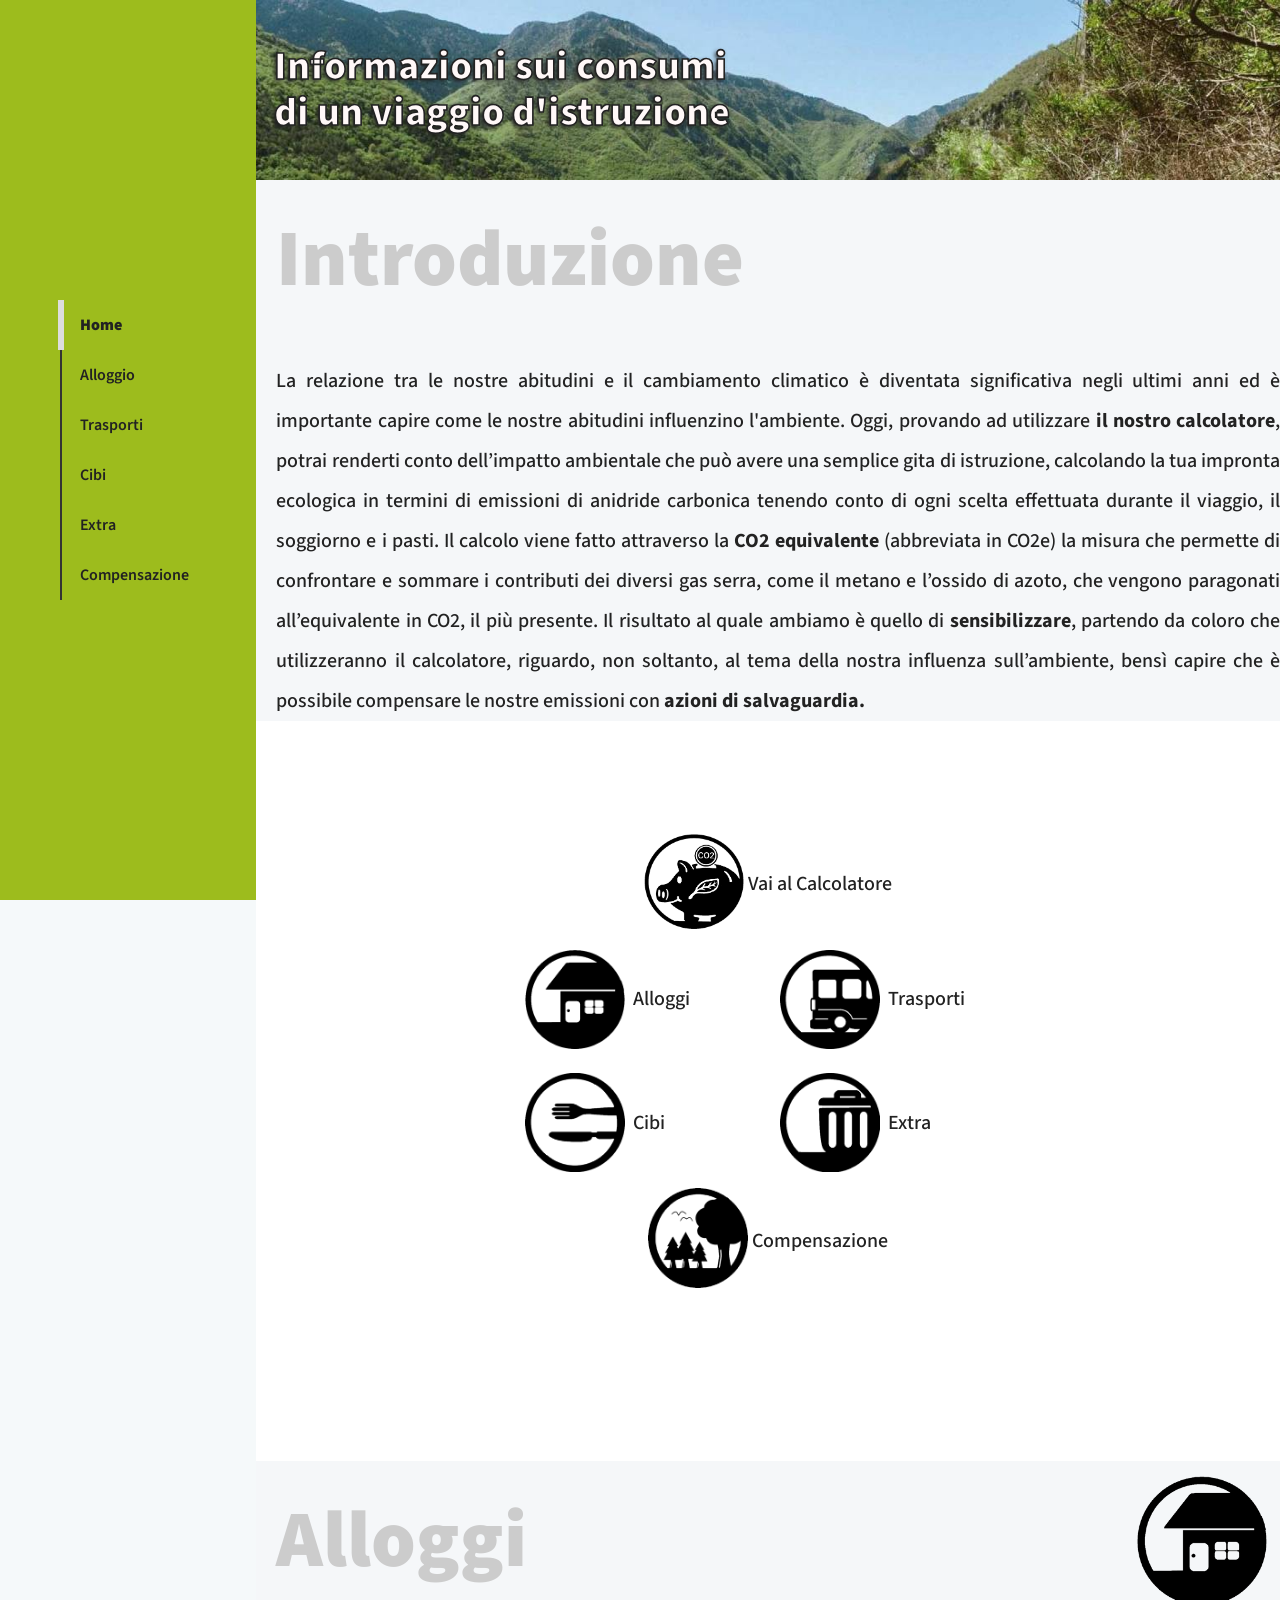
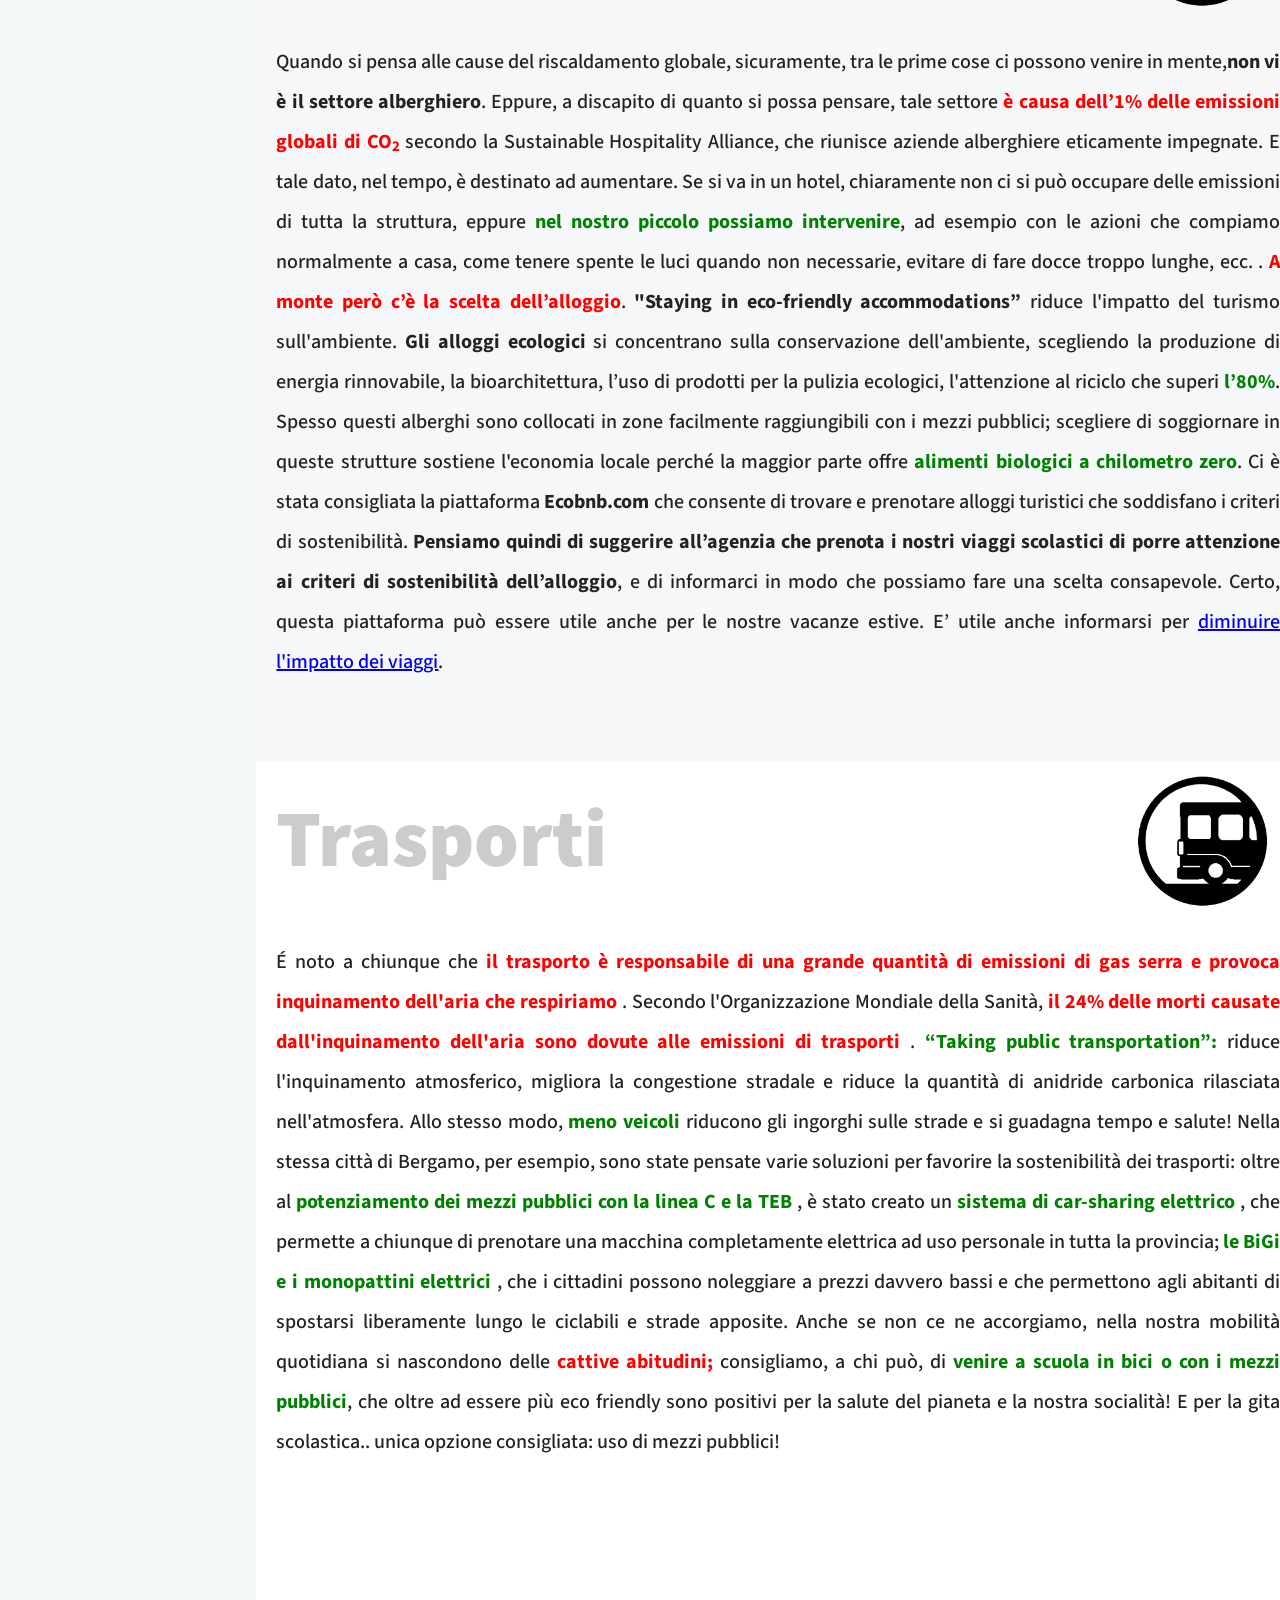
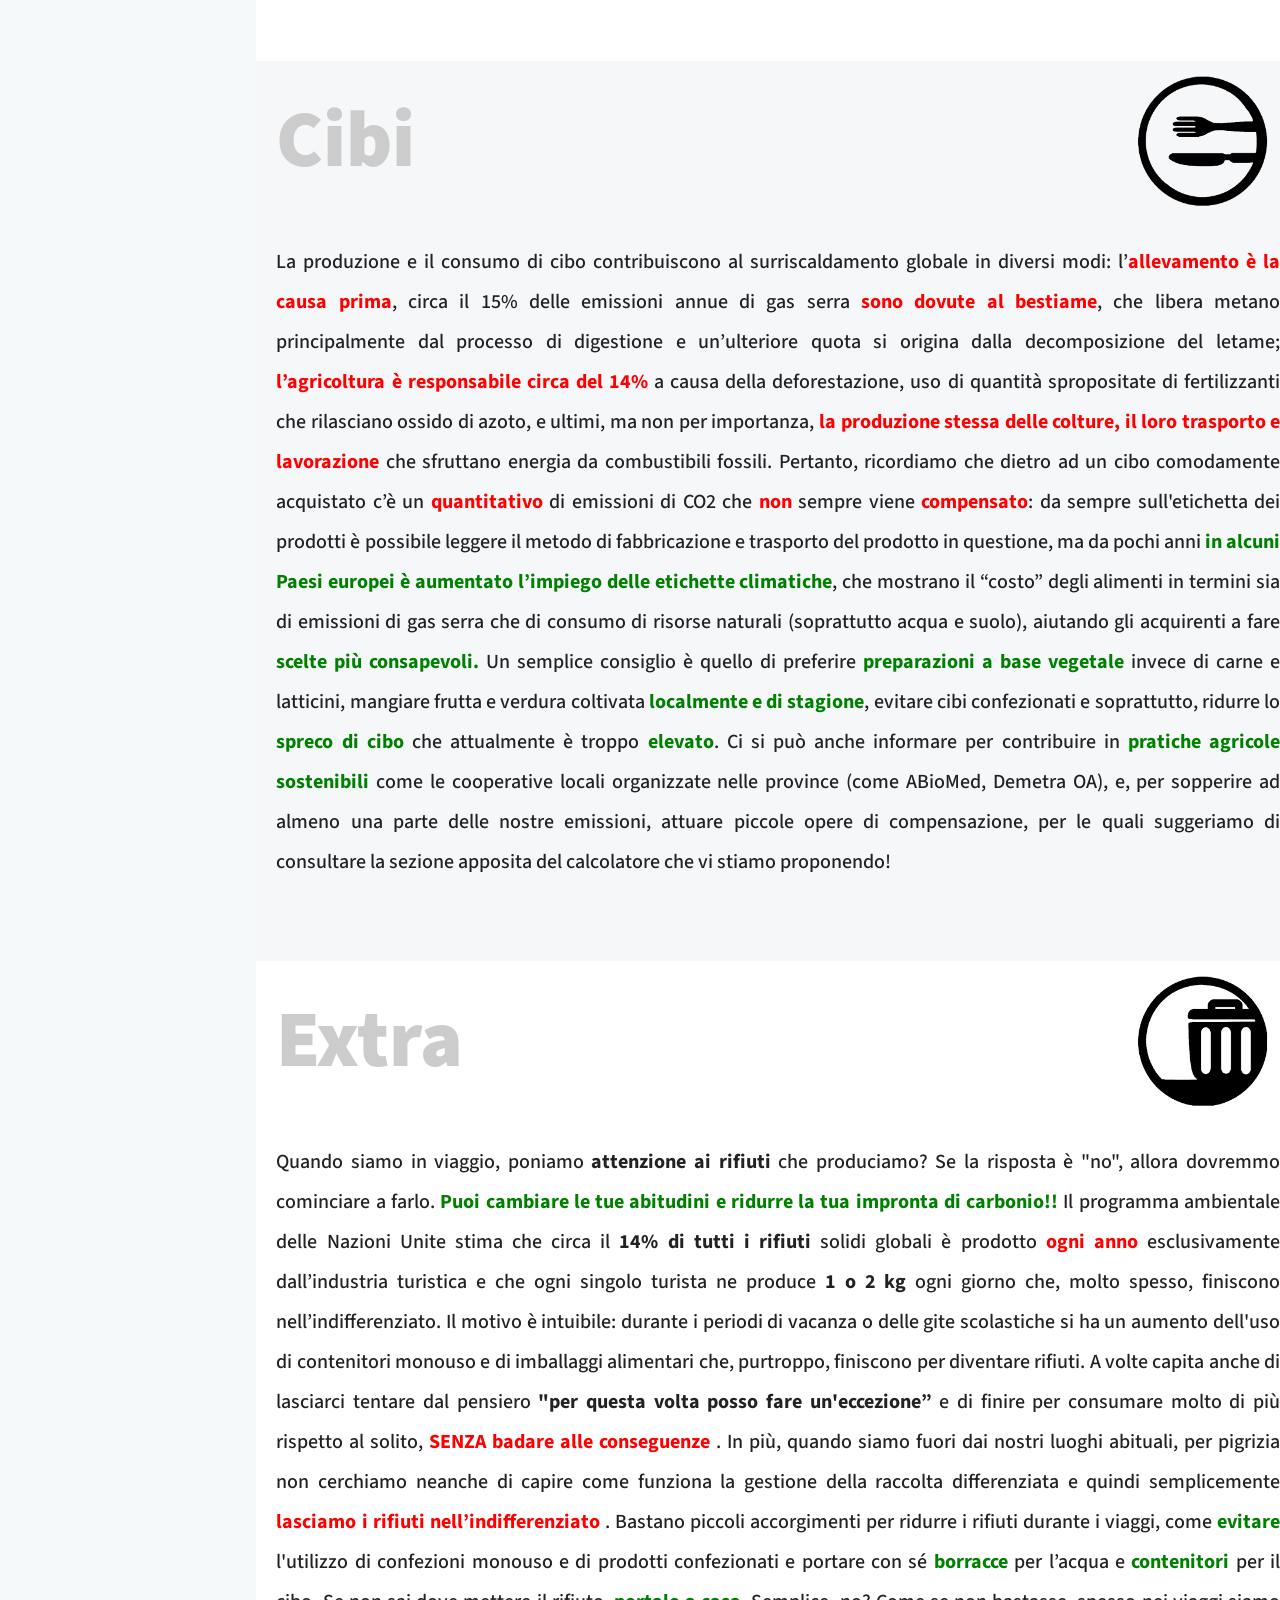
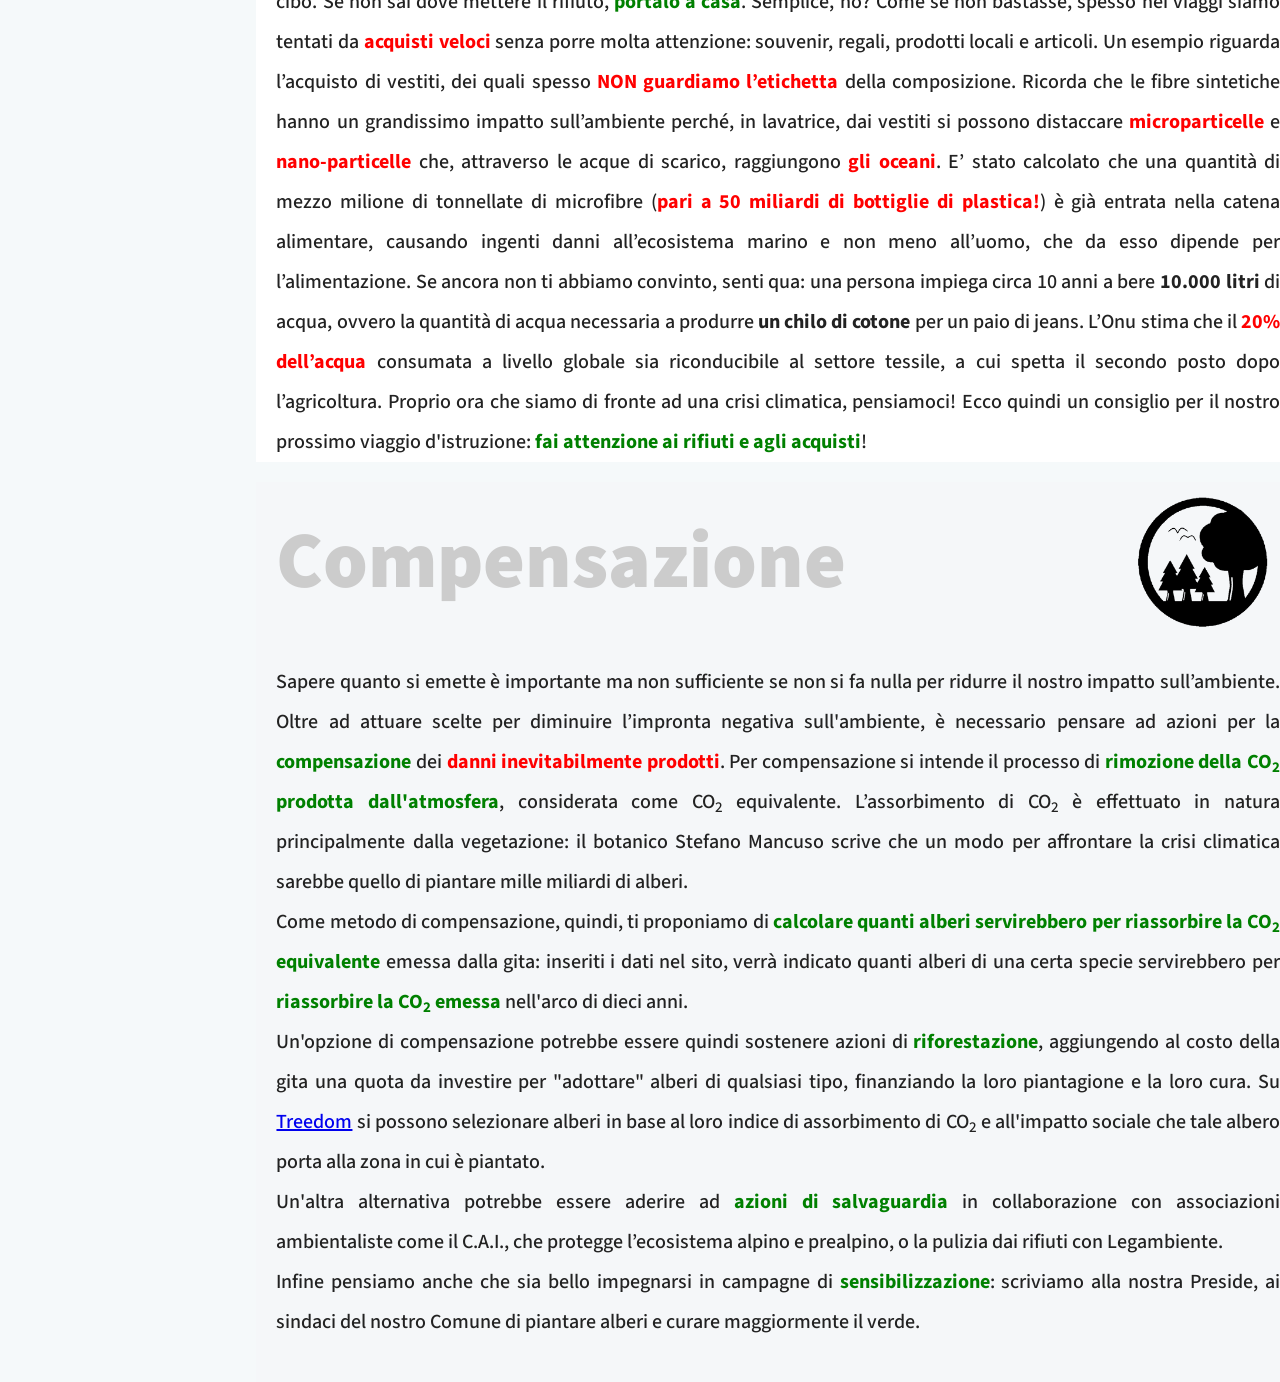
<file: home.html>
<!DOCTYPE html>
<html lang="en">
<head>
	<meta charset="UTF-8">
	<title>Demo - Full page vertical content slider</title>
	<!-- Google Font API -->
	<link href="https://fonts.googleapis.com/css?family=Source+Sans+Pro:200,300,400,600,700,900" rel="stylesheet">
	<!-- Common stylesheet -->
	<link rel="stylesheet" type="text/css" href="css/common.css">
	<!-- Custom styles -->
	<link rel="stylesheet" type="text/css" href="css/style_home.css">
	<!-- Viewport meta -->
	<meta name="viewport" content="width=device-width, initial-scale=1">
</head>
<body>
	<div class="dd-wrapper">
		<!-- Sidebar -->
		<div class="sidebar">
			<div class="sidebar-content">
				<div class="sidebar-list">
					<ul class="sidebar-list-menu">
						<span class="sidebar-list-menu-active-bar"></span>
						<li><a href="#content_1" class="active" dd-active-tab="1" dd-sidebar-tab="#9dbc1d">Home</a></li>
						
						<li><a href="#content_2" dd-active-tab="2" dd-sidebar-tab="#d9a7eb">Alloggio</a></li>
						<li><a href="#content_3" dd-active-tab="3" dd-sidebar-tab="#b5a7eb">Trasporti</a></li>
						<li><a href="#content_4" dd-active-tab="4" dd-sidebar-tab="#a7d5eb">Cibi</a></li>
						<li><a href="#content_5" dd-active-tab="5" dd-sidebar-tab="#a9eba7">Extra</a></li>
                        <li><a href="#content_6" dd-active-tab="6" dd-sidebar-tab="#a9eba7">Compensazione</a></li>
					</ul>
				</div>
			</div>
		</div>
		<!-- Content part -->
		<div class="content">
			<div id="content_1" class="content-container">
				<div class="content--center">
					<div style="height:20vh">
						<img src="images\sfondo%20b.jpg" style="height:20vh;width:100%; object-fit: cover;">
						<h1 class="home-title">Informazioni sui consumi di un viaggio d'istruzione</h1>
					</div>
			
					<div style="background-color:#f5f7f9">

						<h2 class="title-lite">Introduzione</h2>
					
						
						<p align="justify">La relazione tra le nostre abitudini e il cambiamento climatico è diventata significativa negli ultimi anni ed è importante capire come le nostre abitudini influenzino l'ambiente. Oggi, provando ad utilizzare <b>il nostro
						 calcolatore</b>, potrai renderti conto dell’impatto ambientale che può avere una semplice gita di istruzione, calcolando la tua impronta ecologica in termini di emissioni di anidride carbonica tenendo conto di ogni scelta effettuata durante il viaggio, il soggiorno e i pasti. 
						Il calcolo viene fatto attraverso la <b>CO2 equivalente</b> (abbreviata in CO2e) la misura che permette di confrontare e sommare i contributi dei diversi  gas serra, come il metano e l’ossido di azoto, che vengono paragonati all’equivalente in CO2, il più presente. 
						Il risultato al quale ambiamo è quello di <b>sensibilizzare</b>, partendo da coloro che utilizzeranno il calcolatore, riguardo, non soltanto, al tema della nostra influenza sull’ambiente, bensì capire che è possibile compensare le nostre emissioni con <b>azioni di salvaguardia.</b> </p>
					</div>
					<div style="height:60vh; padding-top:10vh;padding-bottom:10vh">
					<center><a href="calcolatore.html" style="text-decoration: none">
						<table>
							<tbody>
								<tr>
									<td>
									   <img src="images/transparent/logo.png" width="100px"> 
									</td>
									<td>
										<p style="margin-left:0px">Vai al Calcolatore</p>
									</td>
								</tr>
							</tbody>
						
						
						
						</table>
						</a>
					
                    <table class="informazioni" >
					<tr><td ><a href="#content_2" dd-active-tab="2" dd-sidebar-tab="#d9a7eb"><img src="images/transparent/alloggio.png"  ><p style="float:left">Alloggi</p></a></td>
						<td ><a href="#content_3" dd-active-tab="3" dd-sidebar-tab="#b5a7eb"><img src="images/transparent/trasporti.png" ><p style="float:left">Trasporti</p></a></td></tr>
					<tr><td ><a href="#content_4" dd-active-tab="4" dd-sidebar-tab="#a7d5eb"><img src="images/transparent/cibo.png" ><p style="float:left">Cibi</p></a></td>
						<td ><a href="#content_5" dd-active-tab="5" dd-sidebar-tab="#a9eba7"><img src="images/transparent/extra.png" ><p style="float:left">Extra</p></a></td></tr>
                    </table>
					
					<a href="#content_6" style="text-decoration: none" dd-active-tab="6" dd-sidebar-tab="#a9eba7">
						<table>
							<tbody>
								<tr>
									<td>
									   <img src="images/transparent/compensazione.png" width="100px"> 
									</td>
									<td>
										<p style="margin-left:0px">Compensazione</p>
									</td>
								</tr>
							</tbody>
						
						
						
						</table>
						</a>
					</center>
                    </div>
				</div>
			</div>
			<div id="content_2" class="content-container">
				<div class="subtitle-composition">
					<h2 class="title-lite">Alloggi</h2>
					<img class="loghino" src="images\transparent\alloggio.png">
				</div>

									
					<p align="justify"> Quando si pensa alle cause del riscaldamento globale, sicuramente, tra le prime cose ci possono venire in mente,<b>non vi è il settore alberghiero</b>.  Eppure, a discapito di quanto si possa pensare, tale settore <b><span style= "color: red;">è causa dell’1% delle emissioni globali di CO<sub>2</sub></span></b> secondo la Sustainable Hospitality Alliance, che riunisce aziende alberghiere eticamente impegnate. E tale dato, nel tempo, è destinato ad aumentare. 
Se si va in un hotel, chiaramente non ci si può occupare delle emissioni di tutta la struttura, eppure <b><span style= "color: green;">nel nostro piccolo possiamo intervenire</span></b>, ad esempio con le azioni che compiamo normalmente a casa, come tenere spente le luci quando non necessarie, evitare di fare docce troppo lunghe, ecc. . 
<b><span style= "color: red;">A monte però c’è la scelta dell’alloggio</span></b>. <b>"Staying in eco-friendly accommodations”</b> riduce l'impatto del turismo sull'ambiente. <b>Gli alloggi ecologici</b> si concentrano sulla conservazione dell'ambiente, scegliendo la produzione di energia rinnovabile, la bioarchitettura, l’uso di prodotti per la pulizia ecologici, l'attenzione al riciclo che superi <b><span style= "color: green;">l’80%</span></b>. Spesso questi alberghi sono collocati in zone facilmente raggiungibili con i mezzi pubblici;  scegliere di soggiornare in queste strutture sostiene l'economia locale perché la maggior parte offre <b><span style= "color: green;">alimenti biologici a chilometro zero</span></b>. Ci è stata consigliata la piattaforma <b>Ecobnb.com</b> che consente di trovare e prenotare alloggi turistici che soddisfano i criteri di sostenibilità.
<b>Pensiamo quindi di suggerire all’agenzia che prenota i nostri viaggi scolastici di porre attenzione ai criteri di sostenibilità dell’alloggio</b>, e di informarci in modo che possiamo fare una scelta consapevole. Certo, questa piattaforma può essere utile anche per le nostre vacanze estive.
E’ utile anche informarsi per <a href="https://ecobnb.com/blog/2022/03/sustainable-travel-good-practices/">diminuire l'impatto dei viaggi</a>.</p>
				
			</div>
			<div id="content_3" class="content-container">
				<div class="subtitle-composition">
					<h2 class="title-lite">Trasporti</h2>
					<img class="loghino" src="images\transparent\trasporti.png">
				</div>					
					<p align="justify"> É noto a chiunque che <b><span style= "color: red;"> il trasporto è responsabile di una grande quantità di emissioni di gas serra e provoca inquinamento dell'aria che respiriamo </span></b>. Secondo l'Organizzazione Mondiale della Sanità, <b><span style= "color: red;"> il 24% delle morti causate dall'inquinamento dell'aria sono dovute alle emissioni di trasporti</span></b> .
					 <b><span style= "color: green;"> “Taking public transportation”: </span></b>  riduce l'inquinamento atmosferico,  migliora la congestione stradale e  riduce la quantità di anidride carbonica rilasciata nell'atmosfera. Allo stesso modo, <b><span style= "color: green;"> meno veicoli</span></b> riducono gli ingorghi sulle strade e si guadagna tempo e salute!
					Nella stessa città di Bergamo, per esempio, sono state pensate varie soluzioni per favorire la sostenibilità dei trasporti: oltre al <b><span style= "color: green;"> potenziamento dei mezzi pubblici con la linea C e la TEB </span></b>, è stato creato un <b><span style= "color: green;"> sistema di car-sharing elettrico </span></b>, che permette a chiunque di prenotare una macchina completamente elettrica ad uso personale in tutta la provincia;<b><span style= "color: green;"> le BiGi e i monopattini elettrici </span></b> , che i cittadini possono noleggiare a prezzi davvero bassi e che permettono agli abitanti di spostarsi liberamente lungo le ciclabili e strade apposite.
					Anche se non ce ne accorgiamo, nella nostra mobilità quotidiana si nascondono delle<b><span style= "color: red;"> cattive abitudini; </span></b>  consigliamo, a chi può, di <b><span style= "color: green;"> venire a scuola in bici o con i mezzi pubblici</span></b>, che oltre ad essere più eco friendly sono positivi per la salute del pianeta e la nostra socialità!
					E per la gita scolastica.. unica opzione consigliata: uso di mezzi pubblici!
					 </p>
			</div>
			<div id="content_4" class="content-container">
			<div class="subtitle-composition">
					<h2 class="title-lite">Cibi</h2>
					<img class="loghino" src="images\transparent\cibo.png">
				</div>
			
					
					<p align="justify"> La produzione e il consumo di cibo contribuiscono al surriscaldamento globale in diversi modi: l’<b><span style="color:red;">allevamento è la causa prima</b></span>, circa il 15% delle emissioni annue di gas serra <b><span style="color:red;">sono dovute al bestiame</b></span>, che libera metano principalmente dal processo di digestione e un’ulteriore quota si origina dalla decomposizione del letame; <b><span style="color:red;">l’agricoltura è responsabile circa del 14%</b></span> a causa della deforestazione, uso di quantità spropositate di fertilizzanti che rilasciano ossido di azoto, e ultimi, ma non per importanza, <b><span style="color:red;">la produzione stessa delle colture, il loro trasporto e lavorazione</b></span> che sfruttano energia da combustibili fossili.  
Pertanto, ricordiamo che dietro ad un cibo comodamente acquistato c’è un <b><span style="color:red;">quantitativo</b></span> di emissioni di CO2 che <b><span style="color:red;">non</b></span> sempre viene <b><span style="color:red;">compensato</b></span>: da sempre sull'etichetta dei prodotti è possibile leggere il metodo di fabbricazione e trasporto del prodotto in questione, ma da pochi anni <b><span style="color:green;">in alcuni Paesi europei è aumentato l’impiego delle etichette climatiche</b></span>,  che mostrano il “costo” degli alimenti in termini sia di emissioni di gas serra che di consumo di risorse naturali (soprattutto acqua e suolo), aiutando gli acquirenti a fare <b><span style="color:green;">scelte più consapevoli.</b></span> 
Un semplice consiglio è  quello di preferire <b><span style="color:green;">preparazioni a base vegetale</b></span> invece di carne e latticini, mangiare frutta e verdura coltivata <b><span style="color:green;">localmente e di stagione</b></span>, evitare cibi confezionati e soprattutto, ridurre lo <b><span style="color:green;">spreco di cibo</b></span> che attualmente è troppo <b><span style="color:green;">elevato</b></spam>. Ci si può anche informare per contribuire in <b><span style="color:green;">pratiche agricole sostenibili </b></span>come le cooperative locali  organizzate nelle province (come ABioMed, Demetra OA), e, per sopperire ad almeno una parte delle nostre emissioni, attuare piccole opere di compensazione, per le quali suggeriamo di consultare la sezione apposita del calcolatore che vi stiamo proponendo! </p>
				
			</div>
            
            	<div id="content_5" class="content-container">
				<div class="subtitle-composition">
					<h2 class="title-lite">Extra</h2>
					<img class="loghino" src="images\transparent\extra.png">
				</div>
				
                                       <p align="justify"> Quando siamo in viaggio, poniamo <b> attenzione ai rifiuti </b> che produciamo? 
Se la risposta è "no", allora dovremmo cominciare a farlo.           
<b><span style= "color: green;">Puoi cambiare le tue abitudini e ridurre la tua impronta di carbonio!! </span></b>

Il programma ambientale delle Nazioni Unite stima che circa il <b> 14% di tutti i rifiuti </b> solidi globali è prodotto <b><span style= "color: red;"> ogni anno </span></b> esclusivamente dall’industria turistica e che ogni singolo turista ne produce <b> 1 o 2 kg </b> ogni giorno che, molto spesso, finiscono nell’indifferenziato.
Il motivo è intuibile: durante i periodi di vacanza o delle gite scolastiche si ha un aumento dell'uso di contenitori monouso e di imballaggi alimentari che, purtroppo, finiscono per diventare rifiuti.
A volte capita anche di lasciarci tentare dal pensiero <b> "per questa volta posso fare un'eccezione” </b> e di finire per consumare molto di più rispetto al solito, <b><span style= "color: red;">SENZA badare alle conseguenze </span></b>.                                
In più, quando siamo fuori dai nostri luoghi abituali, per pigrizia non cerchiamo neanche di capire come funziona la gestione della raccolta differenziata e quindi semplicemente <b><span style= "color: red;"> lasciamo i rifiuti nell’indifferenziato </span></b>.

Bastano piccoli accorgimenti per ridurre i rifiuti durante i viaggi, come <b> <span style= "color: green;">evitare</span> </b>l'utilizzo di confezioni monouso e di prodotti confezionati e portare con sé <b><span style= "color: green;">borracce </span></b>per l’acqua e <b><span style= "color: green;">contenitori </span></b>per il cibo. Se non sai dove mettere il rifiuto, <b><span style= "color: green;">portalo a casa</span></b>. Semplice, no? 

Come se non bastasse, spesso nei viaggi siamo tentati da <b><span style= "color: red;">acquisti veloci </span></b>senza porre molta attenzione: souvenir, regali, prodotti locali e articoli.                          
Un esempio riguarda l’acquisto di vestiti, dei quali spesso <b><span style= "color: red;">NON guardiamo l’etichetta</span></b> della composizione.                                               
Ricorda che le fibre sintetiche hanno un grandissimo impatto sull’ambiente perché, in lavatrice, dai vestiti si possono distaccare <b><span style= "color: red;">microparticelle </span></b>e <b><span style= "color: red;">nano-particelle</span></b> che, attraverso le acque di scarico, raggiungono <b><span style= "color: red;">gli oceani</span></b>.                                                                      
E’ stato calcolato  che una quantità di mezzo milione di tonnellate di microfibre (<b><span style= "color: red;">pari a 50 miliardi di bottiglie di plastica!</span></b>) è già entrata nella catena alimentare, causando ingenti danni all’ecosistema marino e non meno all’uomo, che da esso dipende per l’alimentazione. 
Se ancora non ti abbiamo convinto, senti qua: una persona impiega circa 10 anni a bere <b> 10.000 litri </b> di acqua, ovvero la quantità  di acqua necessaria a produrre <b>un chilo di cotone</b> per un paio di jeans.                             
L’Onu stima che il <b><span style= "color: red;">20% dell’acqua</span></b> consumata a livello globale sia riconducibile al settore tessile, a cui spetta il secondo posto dopo l’agricoltura.                                                

Proprio ora che siamo di fronte ad una crisi climatica, pensiamoci!                                       
Ecco quindi un consiglio per il nostro prossimo viaggio d'istruzione: <b><span style= "color: green;">fai attenzione ai rifiuti e agli acquisti</span></b>!
 </p>
				
			</div>
            
              	<div id="content_6" class="content-container">
				<div class="subtitle-composition">
					<h2 class="title-lite">Compensazione</h2>
					<img class="loghino" src="images\transparent\compensazione.png">
				</div>					
					<p align="justify">
Sapere quanto si emette è importante ma non sufficiente se non si fa nulla per ridurre il nostro impatto sull’ambiente. Oltre ad attuare scelte  per diminuire l’impronta negativa sull'ambiente, è necessario pensare ad azioni per la <b><span style= "color: green;">compensazione</span></b> dei <b><span style= "color: red;">danni inevitabilmente prodotti</span></b>.  Per compensazione si intende il processo di <b><span style= "color: green;">rimozione della CO<sub>2</sub> prodotta dall'atmosfera</span></b>, considerata come CO<sub>2</sub> equivalente. L’assorbimento di CO<sub>2</sub> è effettuato in natura principalmente dalla vegetazione: il botanico Stefano Mancuso scrive che un modo per affrontare la crisi climatica sarebbe quello di piantare mille miliardi di alberi. 
<br>Come metodo di compensazione, quindi, ti proponiamo di <b><span style= "color: green;">calcolare quanti alberi servirebbero per riassorbire la CO<sub>2</sub> equivalente</span></b> emessa dalla gita: inseriti i dati nel sito, verrà indicato quanti alberi di una certa specie servirebbero per <b><span style= "color: green;">riassorbire la CO<sub>2</sub> emessa</span></b> nell'arco di dieci anni.
<br>Un'opzione di compensazione potrebbe essere quindi sostenere azioni di <b><span style= "color: green;">riforestazione</span></b>, aggiungendo al costo della gita una quota da investire per "adottare" alberi di qualsiasi tipo, finanziando la loro piantagione e la loro cura. Su <a href="www.treedom.net">Treedom</a> si possono selezionare alberi in base al loro indice di assorbimento di CO<sub>2</sub> e all'impatto sociale che tale albero porta alla zona in cui è piantato. 
<br>Un'altra alternativa potrebbe essere aderire ad <b><span style= "color: green;">azioni di salvaguardia</span></b> in collaborazione con associazioni ambientaliste come il C.A.I., che protegge l’ecosistema alpino e prealpino, o la pulizia dai rifiuti con Legambiente. 
<br>Infine pensiamo anche che sia  bello impegnarsi in campagne di <b><span style= "color: green;">sensibilizzazione</span></b>: scriviamo alla nostra Preside, ai sindaci del nostro Comune di piantare alberi e curare maggiormente il verde.

 </p>
			</div>
            
            
		</div>
	</div>
	<!-- jQuery CDN -->
	<script src="js/jquery.min.js"></script>
	<!-- Custom JS -->
	<script src="js/script.js"></script>
</body>
</html>
</file>
<file: css/style_home.css>
body {
	position: relative;
	height: 100%;
	width: 100%;
}
p{
	font-size:1.25em;
	font-weight:500;
	line-height:2em;
	color:#222;
	margin-left:2%
	
}
.title {
	width: 100%;
	text-align: center;
}
.title-lite {
	display: inline-block;
	font-weight: 900;
	width: 100%;
	font-size: 5em;
	color: #ccc;
	
}
.sidebar {
	float: left;
	width: 20%;
	height: 100vh;
}
.sidebar-content {
	position: fixed;
	width: 20%;
	height: 100%;
	background: #9dbc1d;
	-webkit-transition: all 1s ease-in;
	   -moz-transition: all 1s ease-in;
	    -ms-transition: all 1s ease-in;
	     -o-transition: all 1s ease-in;
	        transition: all 1s ease-in;
}
.sidebar-list {
	position: absolute;
	top: 50%;
	-webkit-transform: translateY(-50%);
	   -moz-transform: translateY(-50%);
	    -ms-transform: translateY(-50%);
	     -o-transform: translateY(-50%);
	        transform: translateY(-50%);
}
.sidebar-list-menu {
	position: relative;
	list-style: none;
	margin-left: 80px;
	padding: 0;
}
.sidebar-list-menu::after {
	position: absolute;
	content: ' ';
	top: 0;
	bottom: 0;
	left: -20px;
	width: 2px;
	height: 100%;
	background: #333;
	z-index: 9;
}
.sidebar-list-menu li a {
	position: relative;
	display: inline-block;
	line-height: 50px;
	font-weight: 600;
	cursor: pointer;
	color: #222;
	text-decoration: none;
}
.sidebar-list-menu li a.active {
	font-weight: 900;
}
.sidebar-list-menu-active-bar {
	position: absolute;
	width: 6px;
	height: 50px;
	background: #ddd;
	top: 0;
	left: -22px;
	z-index: 999;
	-webkit-transition: all .5s;
	   -moz-transition: all .5s;
	    -ms-transition: all .5s;
	     -o-transition: all .5s;
	        transition: all .5s;
	transition-delay: 0;
}

.content {
	display: inline-block;
	width: 80%;
}
.content > .content-container {
	width: 100%;
	position:relative;
	min-height:100vh
}
.content > .content-container:nth-child(n) {
	background: #fff;
}
.content > .content-container:nth-child(2n) {
	background: #f5f7f9;
}
}
.content--center {
	position: relative;
	width: 100vw;
	height: 100vh;
	display: table-cell;
	vertical-align: middle;
}

.home-title {
	font-size: 2.5em;
    color: #fff8f8;
	max-height: 14vh; /* Set the desired fixed height */

    text-shadow: -2px 2px 4px #222;
    font-weight: 900;
    -webkit-text-stroke: 0.04em #222;
    position: absolute;
    text-align: left;
    top:10vh;
    margin: 0px;
    padding-top: 2vh;
    padding-bottom: 2vh;
    padding-left: 2vh;
    padding-right: 50%;
	transform:translate(0,-50%);
	
	overflow:hidden
}
.subtitle-composition{
	position:relative;
}

.title-lite {
	display: inline-block;
	font-weight: 900;
	width: 100%;
	font-size: 5em;
	color: #ccc;
	margin-left:2%;
	
	margin-block-start: 0.43em;
    margin-block-end: 0.43em;
	
}

.loghino{
	
	height:80%;
	position:absolute;
	top:50%;
	right:0;
	transform:translate(-10%, -50%);
	object-fit:contain;
}


.informazioni{
	width:50%
}
.informazioni td{
	width:15vh;
	position:relative;
	border: 10px solid transparent
}
.informazioni img{
	width:100px;
	float:left
}

.informazioni p{
	position:absolute;
	left:100px;
	top:50%;
	transform:translate(0,-50%);
	margin:0%;
	margin-left:1vh;
}
@media (max-width: 768px) {
	.sidebar, .sidebar-content {
		width: 35%;
	}
	.content {
		width: 65%;
	}
	.sidebar-list-menu {
		margin-left: 15px;
	}
	.sidebar-list-menu::after {
		left: -10px;
	}
	.sidebar-list-menu-active-bar {
		left: -12px;
	}
}
</file>
<file: css/style_calc.css>
body {
	position: relative;
	height: 100%;
	width: 100%;
}
p{
	font-size:1.25em;
	font-weight:500;
	line-height:2em;
	color:#222;
	margin-left:2%
	
}
.title {
	width: 100%;
	text-align: center;
}
.title-lite {
	display: inline-block;
	font-weight: 900;
	width: 100%;
	font-size: 5em;
	color: #ccc;
	position:relative;
	
}
.sidebar {
	float: left;
	width: 20%;
	height: 100vh;
}
.sidebar-content {
	position: fixed;
	width: 20%;
	height: 100%;
	background: #9dbc1d;
	-webkit-transition: all 1s ease-in;
	   -moz-transition: all 1s ease-in;
	    -ms-transition: all 1s ease-in;
	     -o-transition: all 1s ease-in;
	        transition: all 1s ease-in;
}
.sidebar-list {
	position: absolute;
	top: 50%;
	-webkit-transform: translateY(-50%);
	   -moz-transform: translateY(-50%);
	    -ms-transform: translateY(-50%);
	     -o-transform: translateY(-50%);
	        transform: translateY(-50%);
}
.sidebar-list-menu {
	position: relative;
	list-style: none;
	margin-left: 80px;
	padding: 0;
}
.sidebar-list-menu::after {
	position: absolute;
	content: ' ';
	top: 0;
	bottom: 0;
	left: -20px;
	width: 2px;
	height: 100%;
	background: #333;
	z-index: 9;
}
.sidebar-list-menu li a {
	position: relative;
	display: inline-block;
	line-height: 50px;
	font-weight: 600;
	cursor: pointer;
	color: #222;
	text-decoration: none;
}

.sidebar-list-menu li a.active {
	font-weight: 900;
}
.sidebar-list-menu-active-bar {
	position: absolute;
	width: 6px;
	height: 50px;
	background: #ddd;
	top: 0;
	left: -22px;
	z-index: 999;
	-webkit-transition: all .5s;
	   -moz-transition: all .5s;
	    -ms-transition: all .5s;
	     -o-transition: all .5s;
	        transition: all .5s;
	transition-delay: 0;
}

.content {
	display: inline-block;
	width: 80%;
}
.content > .content-container {
	width: 100%;
	height: 100vh;
}
.content > .content-container:nth-child(n) {
	background: #fff;
}
.content > .content-container:nth-child(2n) {
	background: #f5f7f9;
}
.content--center {
	position: relative;
	width: 100vw;
	height: 100vh;
	display: table-cell;
	vertical-align: middle;
}

.home-title {
	font-size: 5em;
	color: #555;
	font-weight: 900;
	
  	position: absolute;
  	top: 50%;
 	width: 90%;
	text-align: center;
	font-size: 300%;
	transform: translate(0%, -55%);
	margin:0px;
	padding-top:5%;
	padding-bottom:5%;
	padding-left: 5%;
	padding-right: 5%;
	background-image: linear-gradient(rgba(0,0,0,0),white,white,white,white,rgba(0,0,0,0));
}

.home-subtitle{
	color: #222;
	font-weight: 600;
	
  	position: absolute;
  	top: 75%;
	left:50%;
	text-align: center;
	transform: translate(-50%, -50%);
	margin:0px;
	padding:2%;
	border:4px solid black;
	border-radius:8px;

	background-color: white;
}
.home-button{
	-webkit-appearance: button;
    -moz-appearance: button;
    appearance: button;

    text-decoration: none;
    color: initial;
}

.subtitle-composition{
	position:relative;
}

.title-lite {
	display: inline-block;
	font-weight: 900;
	width: 100%;
	font-size: 5em;
	color: #ccc;
	
}

.loghino{
	
	height:80%;
	position:absolute;
	top:50%;
	right:0;
	transform:translate(-10%, -50%);
	object-fit:contain;
}
.paragrafo{
	margin:2%;
	margin-top:0%;
	width:96%;
	height:98%
}
@media (max-width: 768px) {
	.sidebar, .sidebar-content {
		width: 35%;
	}
	.content {
		width: 65%;
	}
	.sidebar-list-menu {
		margin-left: 15px;
	}
	.sidebar-list-menu::after {
		left: -10px;
	}
	.sidebar-list-menu-active-bar {
		left: -12px;
	}
}
</file>
<file: css/common.css>
/*! normalize.css v7.0.0 | MIT License | github.com/necolas/normalize.css */

/* Document
   ========================================================================== */

/**
 * 1. Correct the line height in all browsers.
 * 2. Prevent adjustments of font size after orientation changes in
 *    IE on Windows Phone and in iOS.
 */

html {
  line-height: 1.15; /* 1 */
  -ms-text-size-adjust: 100%; /* 2 */
  -webkit-text-size-adjust: 100%; /* 2 */
  box-sizing: border-box;
  -webkit-box-sizing: border-box;
  height: 100%;
}

/* Sections
   ========================================================================== */

/**
 * Remove the margin in all browsers (opinionated).
 */

body {
  margin: 0;
  padding: 0;
  box-sizing: border-box;
  -webkit-box-sizing: border-box;
  background: #F5f9fa;
  font-family: 'Source Sans Pro', sans-serif;
  height: 100%;
}

/**
 * Add the correct display in IE 9-.
 */

article,
aside,
footer,
header,
nav,
section {
  display: block;
}

/**
 * Correct the font size and margin on `h1` elements within `section` and
 * `article` contexts in Chrome, Firefox, and Safari.
 */

h1 {
  font-size: 2em;
  margin: 0.67em 0;
}

/* Grouping content
   ========================================================================== */

/**
 * Add the correct display in IE 9-.
 * 1. Add the correct display in IE.
 */

figcaption,
figure,
main { /* 1 */
  display: block;
}

/**
 * Add the correct margin in IE 8.
 */

figure {
  margin: 1em 40px;
}

/**
 * 1. Add the correct box sizing in Firefox.
 * 2. Show the overflow in Edge and IE.
 */

hr {
  box-sizing: content-box; /* 1 */
  height: 0; /* 1 */
  overflow: visible; /* 2 */
}

/**
 * 1. Correct the inheritance and scaling of font size in all browsers.
 * 2. Correct the odd `em` font sizing in all browsers.
 */

pre {
  font-family: monospace, monospace; /* 1 */
  font-size: 1em; /* 2 */
}

/* Text-level semantics
   ========================================================================== */

/**
 * 1. Remove the gray background on active links in IE 10.
 * 2. Remove gaps in links underline in iOS 8+ and Safari 8+.
 */

a {
  background-color: transparent; /* 1 */
  -webkit-text-decoration-skip: objects; /* 2 */
}

/**
 * 1. Remove the bottom border in Chrome 57- and Firefox 39-.
 * 2. Add the correct text decoration in Chrome, Edge, IE, Opera, and Safari.
 */

abbr[title] {
  border-bottom: none; /* 1 */
  text-decoration: underline; /* 2 */
  text-decoration: underline dotted; /* 2 */
}

/**
 * Prevent the duplicate application of `bolder` by the next rule in Safari 6.
 */

b,
strong {
  font-weight: inherit;
}

/**
 * Add the correct font weight in Chrome, Edge, and Safari.
 */

b,
strong {
  font-weight: bolder;
}

/**
 * 1. Correct the inheritance and scaling of font size in all browsers.
 * 2. Correct the odd `em` font sizing in all browsers.
 */

code,
kbd,
samp {
  font-family: monospace, monospace; /* 1 */
  font-size: 1em; /* 2 */
}

/**
 * Add the correct font style in Android 4.3-.
 */

dfn {
  font-style: italic;
}

/**
 * Add the correct background and color in IE 9-.
 */

mark {
  background-color: #ff0;
  color: #000;
}

/**
 * Add the correct font size in all browsers.
 */

small {
  font-size: 80%;
}

/**
 * Prevent `sub` and `sup` elements from affecting the line height in
 * all browsers.
 */

sub,
sup {
  font-size: 75%;
  line-height: 0;
  position: relative;
  vertical-align: baseline;
}

sub {
  bottom: -0.25em;
}

sup {
  top: -0.5em;
}

/* Embedded content
   ========================================================================== */

/**
 * Add the correct display in IE 9-.
 */

audio,
video {
  display: inline-block;
}

/**
 * Add the correct display in iOS 4-7.
 */

audio:not([controls]) {
  display: none;
  height: 0;
}

/**
 * Remove the border on images inside links in IE 10-.
 */

img {
  border-style: none;
}

/**
 * Hide the overflow in IE.
 */

svg:not(:root) {
  overflow: hidden;
}

/* Forms
   ========================================================================== */

/**
 * 1. Change the font styles in all browsers (opinionated).
 * 2. Remove the margin in Firefox and Safari.
 */

button,
input,
optgroup,
select,
textarea {
  font-family: sans-serif; /* 1 */
  font-size: 100%; /* 1 */
  line-height: 1.15; /* 1 */
  margin: 0; /* 2 */
}

/**
 * Show the overflow in IE.
 * 1. Show the overflow in Edge.
 */

button,
input { /* 1 */
  overflow: visible;
}

/**
 * Remove the inheritance of text transform in Edge, Firefox, and IE.
 * 1. Remove the inheritance of text transform in Firefox.
 */

button,
select { /* 1 */
  text-transform: none;
}

/**
 * 1. Prevent a WebKit bug where (2) destroys native `audio` and `video`
 *    controls in Android 4.
 * 2. Correct the inability to style clickable types in iOS and Safari.
 */

button,
html [type="button"], /* 1 */
[type="reset"],
[type="submit"] {
  -webkit-appearance: button; /* 2 */
}

/**
 * Remove the inner border and padding in Firefox.
 */

button::-moz-focus-inner,
[type="button"]::-moz-focus-inner,
[type="reset"]::-moz-focus-inner,
[type="submit"]::-moz-focus-inner {
  border-style: none;
  padding: 0;
}

/**
 * Restore the focus styles unset by the previous rule.
 */

button:-moz-focusring,
[type="button"]:-moz-focusring,
[type="reset"]:-moz-focusring,
[type="submit"]:-moz-focusring {
  outline: 1px dotted ButtonText;
}

/**
 * Correct the padding in Firefox.
 */

fieldset {
  padding: 0.35em 0.75em 0.625em;
}

/**
 * 1. Correct the text wrapping in Edge and IE.
 * 2. Correct the color inheritance from `fieldset` elements in IE.
 * 3. Remove the padding so developers are not caught out when they zero out
 *    `fieldset` elements in all browsers.
 */

legend {
  box-sizing: border-box; /* 1 */
  color: inherit; /* 2 */
  display: table; /* 1 */
  max-width: 100%; /* 1 */
  padding: 0; /* 3 */
  white-space: normal; /* 1 */
}

/**
 * 1. Add the correct display in IE 9-.
 * 2. Add the correct vertical alignment in Chrome, Firefox, and Opera.
 */

progress {
  display: inline-block; /* 1 */
  vertical-align: baseline; /* 2 */
}

/**
 * Remove the default vertical scrollbar in IE.
 */

textarea {
  overflow: auto;
}

/**
 * 1. Add the correct box sizing in IE 10-.
 * 2. Remove the padding in IE 10-.
 */

[type="checkbox"],
[type="radio"] {
  box-sizing: border-box; /* 1 */
  padding: 0; /* 2 */
}

/**
 * Correct the cursor style of increment and decrement buttons in Chrome.
 */

[type="number"]::-webkit-inner-spin-button,
[type="number"]::-webkit-outer-spin-button {
  height: auto;
}

/**
 * 1. Correct the odd appearance in Chrome and Safari.
 * 2. Correct the outline style in Safari.
 */

[type="search"] {
  -webkit-appearance: textfield; /* 1 */
  outline-offset: -2px; /* 2 */
}

/**
 * Remove the inner padding and cancel buttons in Chrome and Safari on macOS.
 */

[type="search"]::-webkit-search-cancel-button,
[type="search"]::-webkit-search-decoration {
  -webkit-appearance: none;
}

/**
 * 1. Correct the inability to style clickable types in iOS and Safari.
 * 2. Change font properties to `inherit` in Safari.
 */

::-webkit-file-upload-button {
  -webkit-appearance: button; /* 1 */
  font: inherit; /* 2 */
}

/* Interactive
   ========================================================================== */

/*
 * Add the correct display in IE 9-.
 * 1. Add the correct display in Edge, IE, and Firefox.
 */

details, /* 1 */
menu {
  display: block;
}

/*
 * Add the correct display in all browsers.
 */

summary {
  display: list-item;
}

/* Scripting
   ========================================================================== */

/**
 * Add the correct display in IE 9-.
 */

canvas {
  display: inline-block;
}

/**
 * Add the correct display in IE.
 */

template {
  display: none;
}

/* Hidden
   ========================================================================== */

/**
 * Add the correct display in IE 10-.
 */

[hidden] {
  display: none;
}

/* Clearfix CSS */
.cf:before,
.cf:after {
    content: " "; /* 1 */
    display: table; /* 2 */
}

.cf:after {
    clear: both;
}

/**
 * For IE 6/7 only
 * Include this rule to trigger hasLayout and contain floats.
 */
.cf {
    *zoom: 1;
}

/* Common wrapper layout */
.dd-wrapper {
  display: table;
  width: 100%;
  height: 100%;
  position: relative;
  margin: 0 auto;
}
.dd-wrapper .dd-center-content {
  display: table-cell;
  text-align: center;
  vertical-align: middle;
}

/* Title, Heading & Text */
.dd-title {
  font-family: 'Source Sans Pro', sans-serif;
  color: #393E46;
  display: inline-block;
}
</file>
